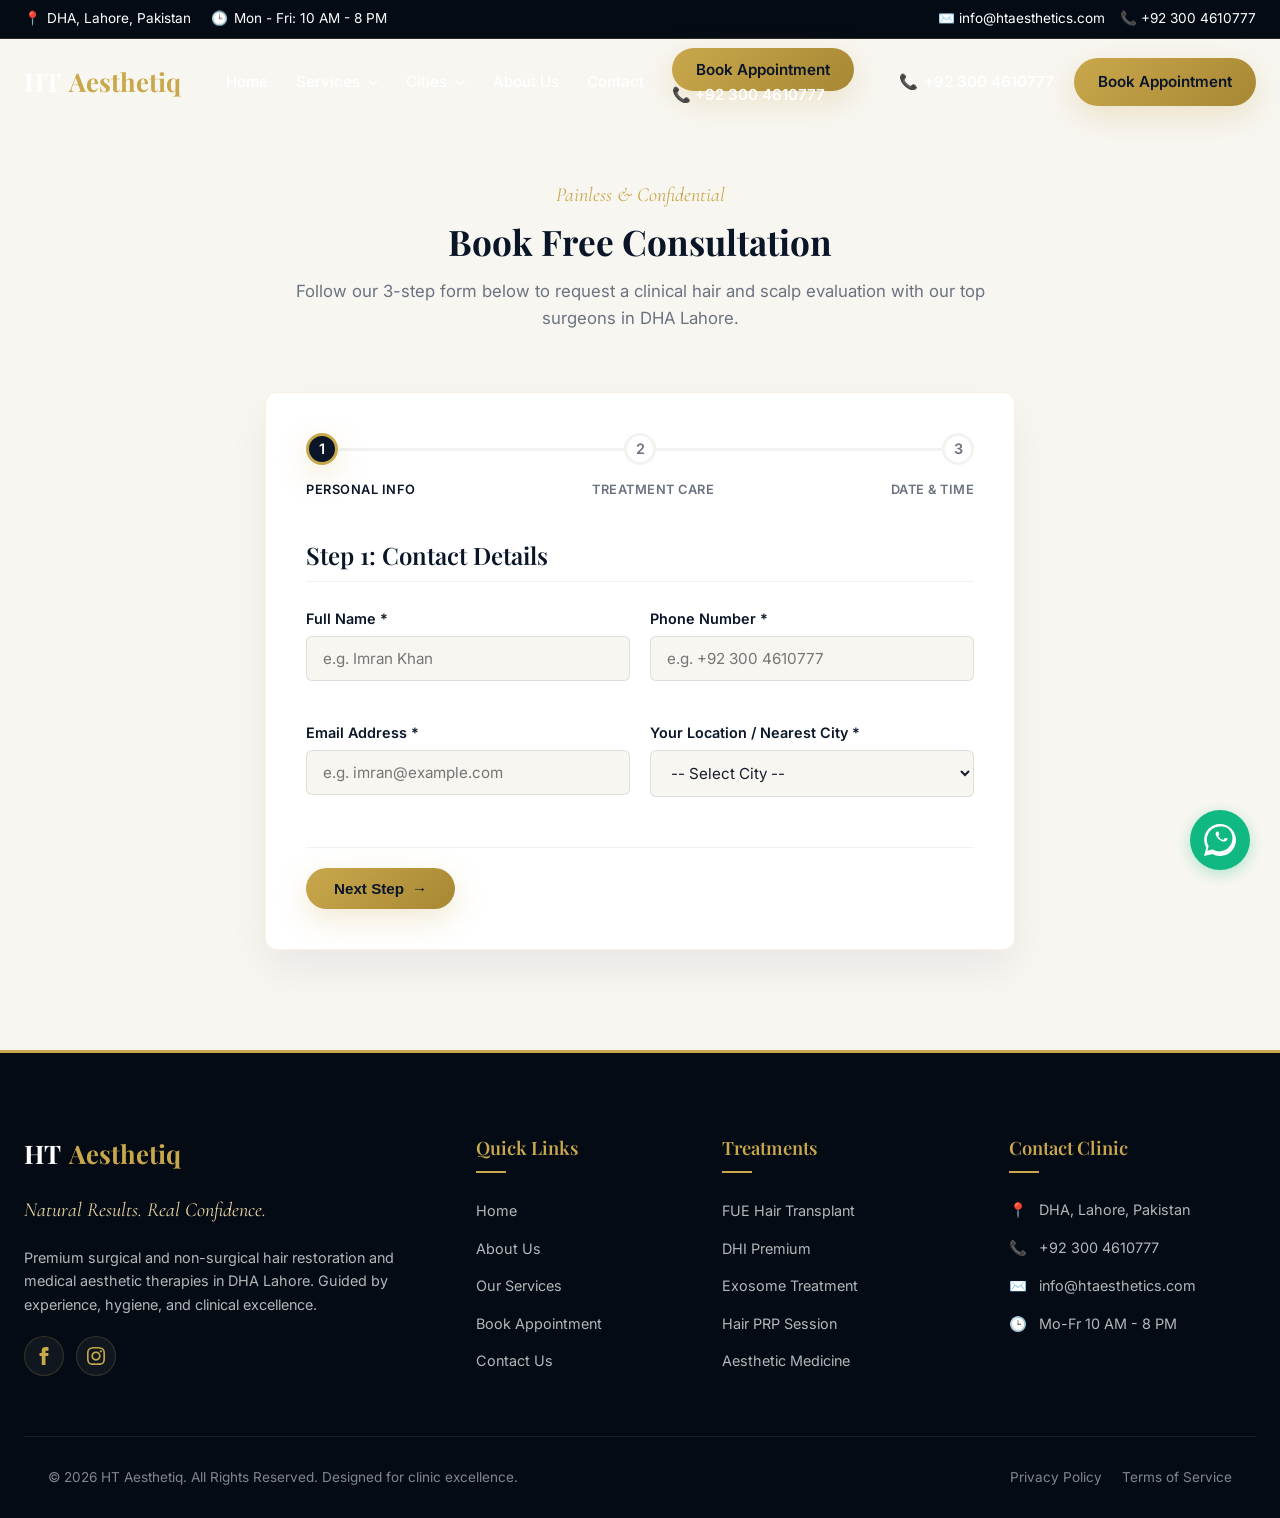
<file: htaesthetiq/book-appointment.html>
<!DOCTYPE html>
<html lang="en">
<head>
  <meta charset="UTF-8">
  <meta name="viewport" content="width=device-width, initial-scale=1.0">
  
  <title>Book a Free Consultation | HT Aesthetiq Hair Clinic Lahore</title>
  <meta name="description" content="Use our premium multi-step form to schedule your 100% free hair and scalp consultation at HT Aesthetiq DHA Lahore. Painless, safe, and confidential.">
  <meta name="keywords" content="book hair transplant Lahore, hair consultation DHA Lahore, free scalp analysis Lahore, hair clinic appointment">
  
  <!-- Canonical -->
  <link rel="canonical" href="https://htaesthetiq.com/book-appointment.html">
  
  <!-- Robots -->
  <meta name="robots" content="index, follow">
  
  <!-- Geo tags -->
  <meta name="geo.region" content="PK-PB">
  <meta name="geo.placename" content="Lahore">
  
  <!-- Open Graph -->
  <meta property="og:type" content="website">
  <meta property="og:site_name" content="HT Aesthetiq">
  <meta property="og:title" content="Book Your Hair &amp; Aesthetic Consultation | HT Aesthetiq">
  <meta property="og:description" content="Select your treatment, pick a date/time, and register for a professional hair restoration appointment in DHA Lahore.">
  <meta property="og:image" content="https://htaesthetiq.com/assets/og-image.jpg">
  <meta property="og:url" content="https://htaesthetiq.com/book-appointment.html">
  
  <!-- Twitter Card -->
  <meta name="twitter:card" content="summary_large_image">
  
  <!-- Fonts & Stylesheet -->
  <link rel="preconnect" href="https://fonts.googleapis.com">
  <link rel="preconnect" href="https://fonts.gstatic.com" crossorigin>
  <link rel="preload" as="style" href="https://fonts.googleapis.com/css2?family=Cormorant+Garamond:ital,wght@0,300;0,400;0,600;1,400&family=Inter:wght@300;400;500;600;700&family=Playfair+Display:ital,wght@0,400;0,600;0,700;1,400&display=swap" onload="this.onload=null;this.rel='stylesheet'">
  <noscript><link rel="stylesheet" href="https://fonts.googleapis.com/css2?family=Cormorant+Garamond:ital,wght@0,300;0,400;0,600;1,400&family=Inter:wght@300;400;500;600;700&family=Playfair+Display:ital,wght@0,400;0,600;0,700;1,400&display=swap"></noscript>
  <link rel="stylesheet" href="css/style.css">

  <!-- Schema: MedicalClinic JSON-LD -->
  <script type="application/ld+json">
  {
    "@context": "https://schema.org",
    "@type": "MedicalClinic",
    "name": "HT Aesthetiq",
    "telephone": "+923004610777",
    "email": "info@htaesthetics.com",
    "address": {
      "@type": "PostalAddress",
      "streetAddress": "DHA",
      "addressLocality": "Lahore",
      "addressRegion": "Punjab",
      "addressCountry": "PK"
    },
    "openingHours": "Mo-Fr 10:00-20:00",
    "url": "https://htaesthetiq.com/book-appointment.html",
    "sameAs": [
      "https://www.facebook.com/profile.php?id=61578821855652",
      "https://www.instagram.com/htaesthetiq/"
    ],
    "priceRange": "$$",
    "medicalSpecialty": "Hair Transplant, Aesthetic Medicine"
  }
  </script>
</head>
<body>

  <!-- Top bar contact details -->
  <div class="top-bar">
    <div class="container">
      <div class="top-bar-left">
        <div class="top-bar-item">
          <span class="icon">📍</span> DHA, Lahore, Pakistan
        </div>
        <div class="top-bar-item">
          <span class="icon">🕒</span> Mon - Fri: 10 AM - 8 PM
        </div>
      </div>
      <div class="top-bar-right">
        <a href="mailto:info@htaesthetics.com" class="top-bar-item">✉️ info@htaesthetics.com</a>
        <a href="tel:+923004610777" class="top-bar-item">📞 +92 300 4610777</a>
      </div>
    </div>
  </div>

  <!-- Sticky Header / Navbar -->
  <header class="header-nav">
    <div class="container">
      <a href="index.html" class="logo">
        HT <span>Aesthetiq</span>
      </a>
      
      <!-- Hamburger Menu for Mobile -->
      <button class="hamburger" aria-label="Toggle Menu" aria-expanded="false">
        <span></span>
        <span></span>
        <span></span>
      </button>

      <nav class="nav-menu">
        <div class="nav-item">
          <a href="index.html" class="nav-link">Home</a>
        </div>
        
        <!-- Services Dropdown -->
        <div class="nav-item">
          <a class="nav-link">
            Services 
            <svg viewBox="0 0 10 10"><path d="M1 3.5 L5 7.5 L9 3.5" stroke="currentColor" stroke-width="1.5" fill="none"/></svg>
          </a>
          <div class="dropdown-menu">
            <a href="services.html#fue" class="dropdown-item">FUE Hair Transplant</a>
            <a href="services.html#dhi" class="dropdown-item">DHI Hair Transplant</a>
            <a href="services.html#exosome" class="dropdown-item">Exosome Therapy</a>
            <a href="services.html#prp" class="dropdown-item">Hair PRP Treatment</a>
            <a href="services.html#acne" class="dropdown-item">Acne &amp; Scars</a>
            <a href="services.html#botox" class="dropdown-item">Botox &amp; Fillers</a>
            <a href="services.html#laser" class="dropdown-item">Laser Hair Removal</a>
          </div>
        </div>

        <!-- Cities Dropdown -->
        <div class="nav-item">
          <a class="nav-link">
            Cities 
            <svg viewBox="0 0 10 10"><path d="M1 3.5 L5 7.5 L9 3.5" stroke="currentColor" stroke-width="1.5" fill="none"/></svg>
          </a>
          <div class="dropdown-menu">
            <a href="hair-transplant-lahore.html" class="dropdown-item">Lahore (Main Clinic)</a>
            <a href="hair-transplant-karachi.html" class="dropdown-item">Karachi</a>
            <a href="hair-transplant-islamabad.html" class="dropdown-item">Islamabad</a>
            <a href="hair-transplant-rawalpindi.html" class="dropdown-item">Rawalpindi</a>
            <a href="hair-transplant-faisalabad.html" class="dropdown-item">Faisalabad</a>
          </div>
        </div>

        <div class="nav-item">
          <a href="about.html" class="nav-link">About Us</a>
        </div>
        <div class="nav-item">
          <a href="contact.html" class="nav-link">Contact</a>
        </div>

        <div class="nav-menu-footer">
          <a href="book-appointment.html" class="btn-cta">Book Appointment</a>
          <a href="tel:+923004610777" class="btn-phone">📞 +92 300 4610777</a>
        </div>
      </nav>

      <div class="header-actions">
        <a href="tel:+923004610777" class="btn-phone">
          <span>📞</span> +92 300 4610777
        </a>
        <a href="book-appointment.html" class="btn-cta">Book Appointment</a>
      </div>
    </div>
  </header>

  <!-- Multi-step Booking Form Section -->
  <section class="booking-section">
    <div class="container">
      <div class="section-header">
        <span class="section-eyebrow">Painless &amp; Confidential</span>
        <h1 class="section-title" style="font-size: 2.2rem;">Book Free Consultation</h1>
        <p class="section-desc">Follow our 3-step form below to request a clinical hair and scalp evaluation with our top surgeons in DHA Lahore.</p>
      </div>

      <div class="booking-container-inner">
        <!-- Progress Bar Indicator -->
        <div class="booking-progress-container">
          <div class="progress-steps">
            <div class="progress-line-fill"></div>
            <div class="progress-step-item active">1</div>
            <div class="progress-step-item">2</div>
            <div class="progress-step-item">3</div>
          </div>
          <div class="progress-step-labels">
            <span class="active">Personal Info</span>
            <span>Treatment Care</span>
            <span>Date &amp; Time</span>
          </div>
        </div>

        <!-- Form Element -->
        <form id="appointmentForm" action="#" method="POST" novalidate>
          
          <!-- STEP 1: Personal Info -->
          <div class="booking-form-step active">
            <h2 class="form-step-title">Step 1: Contact Details</h2>
            <div class="form-group-grid">
              <!-- Full Name -->
              <div class="form-group">
                <label for="clientName" class="form-label">Full Name *</label>
                <input type="text" id="clientName" class="form-input" placeholder="e.g. Imran Khan" required>
                <span class="error-message">Name is required.</span>
              </div>
              
              <!-- Phone -->
              <div class="form-group">
                <label for="clientPhone" class="form-label">Phone Number *</label>
                <input type="tel" id="clientPhone" class="form-input" placeholder="e.g. +92 300 4610777" required>
                <span class="error-message">Phone is required.</span>
              </div>
              
              <!-- Email -->
              <div class="form-group">
                <label for="clientEmail" class="form-label">Email Address *</label>
                <input type="email" id="clientEmail" class="form-input" placeholder="e.g. imran@example.com" required>
                <span class="error-message">Valid email is required.</span>
              </div>
              
              <!-- City -->
              <div class="form-group">
                <label for="clientCity" class="form-label">Your Location / Nearest City *</label>
                <select id="clientCity" class="form-input" required>
                  <option value="" disabled selected>-- Select City --</option>
                  <option value="Lahore">Lahore (Main Clinic)</option>
                  <option value="Karachi">Karachi (Consultation)</option>
                  <option value="Islamabad">Islamabad (Consultation)</option>
                  <option value="Rawalpindi">Rawalpindi (Consultation)</option>
                  <option value="Faisalabad">Faisalabad (Consultation)</option>
                </select>
                <span class="error-message">Please select a city.</span>
              </div>
            </div>
          </div>

          <!-- STEP 2: Service Selection -->
          <div class="booking-form-step">
            <h2 class="form-step-title">Step 2: Choose Your Service</h2>
            <div class="service-selection-error error-message" style="margin-bottom:15px; font-weight:600;">Please select a service.</div>
            <div class="service-radio-grid">
              
              <!-- Radio 1 -->
              <div class="service-radio-card">
                <input type="radio" name="selectedService" value="FUE Hair Transplant" id="sFue">
                <div class="radio-custom-icon">🧔</div>
                <div class="radio-card-text">
                  <span class="radio-card-title">FUE Hair Transplant</span>
                  <span class="radio-card-sub">Micro-grafting surgery</span>
                </div>
              </div>

              <!-- Radio 2 -->
              <div class="service-radio-card">
                <input type="radio" name="selectedService" value="DHI Hair Transplant" id="sDhi">
                <div class="radio-custom-icon">✒️</div>
                <div class="radio-card-text">
                  <span class="radio-card-title">DHI Premium</span>
                  <span class="radio-card-sub">Choi Pen direct implantation</span>
                </div>
              </div>

              <!-- Radio 3 -->
              <div class="service-radio-card">
                <input type="radio" name="selectedService" value="Exosome Therapy" id="sExo">
                <div class="radio-custom-icon">🧬</div>
                <div class="radio-card-text">
                  <span class="radio-card-title">Exosome Treatment</span>
                  <span class="radio-card-sub">Non-surgical regeneration</span>
                </div>
              </div>

              <!-- Radio 4 -->
              <div class="service-radio-card">
                <input type="radio" name="selectedService" value="Hair PRP Therapy" id="sPrp">
                <div class="radio-custom-icon">🩸</div>
                <div class="radio-card-text">
                  <span class="radio-card-title">Hair PRP Session</span>
                  <span class="radio-card-sub">Plasma micro-injections</span>
                </div>
              </div>

              <!-- Radio 5 -->
              <div class="service-radio-card">
                <input type="radio" name="selectedService" value="Acne & Scars" id="sAcne">
                <div class="radio-custom-icon">✨</div>
                <div class="radio-card-text">
                  <span class="radio-card-title">Acne &amp; Scars</span>
                  <span class="radio-card-sub">Laser resurfacing care</span>
                </div>
              </div>

              <!-- Radio 6 -->
              <div class="service-radio-card">
                <input type="radio" name="selectedService" value="Botox & Fillers" id="sBotox">
                <div class="radio-custom-icon">💉</div>
                <div class="radio-card-text">
                  <span class="radio-card-title">Botox &amp; Fillers</span>
                  <span class="radio-card-sub">Elegant anti-aging</span>
                </div>
              </div>

              <!-- Radio 7 -->
              <div class="service-radio-card">
                <input type="radio" name="selectedService" value="Laser Hair Removal" id="sLaser">
                <div class="radio-custom-icon">⚡</div>
                <div class="radio-card-text">
                  <span class="radio-card-title">Laser Hair Removal</span>
                  <span class="radio-card-sub">Permanent smooth skin</span>
                </div>
              </div>
            </div>
          </div>

          <!-- STEP 3: Preferred Date & Time -->
          <div class="booking-form-step">
            <h2 class="form-step-title">Step 3: Preferred Booking Schedule</h2>
            <div class="form-group-grid">
              <!-- Date -->
              <div class="form-group">
                <label for="bookingDate" class="form-label">Preferred Date *</label>
                <input type="date" id="bookingDate" class="form-input" required>
                <span class="error-message">Please select a valid date.</span>
              </div>
              
              <!-- Time -->
              <div class="form-group">
                <label for="bookingTime" class="form-label">Preferred Time Slot *</label>
                <select id="bookingTime" class="form-input" required>
                  <option value="" disabled selected>-- Select Time Slot --</option>
                  <option value="10:00 AM">Morning (10:00 AM - 1:00 PM)</option>
                  <option value="2:00 PM">Afternoon (2:00 PM - 5:00 PM)</option>
                  <option value="6:00 PM">Evening (6:00 PM - 8:00 PM)</option>
                </select>
                <span class="error-message">Please select a preferred time slot.</span>
              </div>

              <!-- Message -->
              <div class="form-group full-width">
                <label for="bookingMessage" class="form-label">Additional scalp concerns or questions (Optional)</label>
                <textarea id="bookingMessage" class="form-input" rows="4" placeholder="Briefly describe your hair loss patterns or skincare goals..."></textarea>
              </div>
            </div>
          </div>

          <!-- Form Buttons (Static footer of the form container) -->
          <div class="form-buttons">
            <button type="button" class="btn-back">Back</button>
            <button type="button" class="btn-next">
              <span class="btn-next-text">Next Step</span>
              <span>→</span>
            </button>
            <button type="submit" class="btn-submit-form" style="display: none;">
              <span>Confirm Appointment</span>
              <div class="spinner"></div>
            </button>
          </div>

        </form>

        <!-- Dynamic Success Message (Hidden on load) -->
        <div class="booking-success-card">
          <div class="success-icon-badge">✓</div>
          <h2 class="success-title">Consultation Requested!</h2>
          <p class="success-desc">Thank you for registering at HT Aesthetiq DHA Lahore. A dedicated care representative will call you back on your provided number within 2 hours to finalize your scheduled date and time.</p>
          <a href="index.html" class="btn-cta" style="display:inline-block;">Return to Home</a>
        </div>
      </div>
    </div>
  </section>

  <!-- Footer -->
  <footer class="footer">
    <div class="container">
      <div class="footer-grid">
        <!-- Footer About -->
        <div class="footer-about">
          <a href="index.html" class="logo">
            HT <span>Aesthetiq</span>
          </a>
          <span class="footer-tagline">Natural Results. Real Confidence.</span>
          <p class="footer-desc">Premium surgical and non-surgical hair restoration and medical aesthetic therapies in DHA Lahore. Guided by experience, hygiene, and clinical excellence.</p>
          <div class="footer-socials">
            <a href="https://www.facebook.com/profile.php?id=61578821855652" class="social-btn" aria-label="Facebook">
              <svg viewBox="0 0 24 24"><path d="M9 8h-3v4h3v12h5v-12h3.642l.358-4h-4v-1.667c0-.955.192-1.333 1.115-1.333h2.885v-5h-3.808c-3.596 0-5.192 1.583-5.192 4.615v3.385z"/></svg>
            </a>
            <a href="https://www.instagram.com/htaesthetiq/" class="social-btn" aria-label="Instagram">
              <svg viewBox="0 0 24 24"><path d="M12 2.163c3.204 0 3.584.012 4.85.07 3.252.148 4.771 1.691 4.919 4.919.058 1.265.069 1.645.069 4.849 0 3.205-.012 3.584-.069 4.849-.149 3.225-1.664 4.771-4.919 4.919-1.266.058-1.644.07-4.85.07-3.204 0-3.584-.012-4.849-.07-3.26-.149-4.771-1.699-4.919-4.92-.058-1.265-.07-1.644-.07-4.849 0-3.204.013-3.583.07-4.849.149-3.227 1.664-4.771 4.919-4.919 1.266-.057 1.645-.069 4.849-.069zm0-2c-3.259 0-3.667.014-4.947.072-4.358.2-6.78 2.618-6.98 6.98-.059 1.281-.073 1.689-.073 4.948 0 3.259.014 3.668.072 4.948.2 4.358 2.618 6.78 6.98 6.98 1.281.058 1.689.072 4.948.072 3.259 0 3.668-.014 4.948-.072 4.354-.2 6.782-2.618 6.979-6.98.059-1.28.073-1.689.073-4.948 0-3.259-.014-3.667-.072-4.947-.196-4.354-2.617-6.78-6.979-6.98-1.281-.059-1.69-.073-4.949-.073zm0 5.838c-3.403 0-6.162 2.759-6.162 6.162s2.759 6.163 6.162 6.163 6.162-2.759 6.162-6.163c0-3.403-2.759-6.162-6.162-6.162zm0 10.162c-2.209 0-4-1.79-4-4 0-2.209 1.791-4 4-4s4 1.791 4 4c0 2.21-1.791 4-4 4zm6.406-11.845c-.796 0-1.441.645-1.441 1.44s.645 1.44 1.441 1.44c.795 0 1.439-.645 1.439-1.44s-.644-1.44-1.439-1.44z"/></svg>
            </a>
          </div>
        </div>

        <!-- Links column 1 -->
        <div>
          <h4 class="footer-column-title">Quick Links</h4>
          <ul class="footer-links">
            <li><a href="index.html">Home</a></li>
            <li><a href="about.html">About Us</a></li>
            <li><a href="services.html">Our Services</a></li>
            <li><a href="book-appointment.html">Book Appointment</a></li>
            <li><a href="contact.html">Contact Us</a></li>
          </ul>
        </div>

        <!-- Links column 2 -->
        <div>
          <h4 class="footer-column-title">Treatments</h4>
          <ul class="footer-links">
            <li><a href="services.html#fue">FUE Hair Transplant</a></li>
            <li><a href="services.html#dhi">DHI Premium</a></li>
            <li><a href="services.html#exosome">Exosome Treatment</a></li>
            <li><a href="services.html#prp">Hair PRP Session</a></li>
            <li><a href="services.html#botox">Aesthetic Medicine</a></li>
          </ul>
        </div>

        <!-- Contact Info column -->
        <div>
          <h4 class="footer-column-title">Contact Clinic</h4>
          <div class="footer-contact-info">
            <div class="footer-contact-item">
              <span class="icon">📍</span> DHA, Lahore, Pakistan
            </div>
            <div class="footer-contact-item">
              <span class="icon">📞</span> +92 300 4610777
            </div>
            <div class="footer-contact-item">
              <span class="icon">✉️</span> info@htaesthetics.com
            </div>
            <div class="footer-contact-item">
              <span class="icon">🕒</span> Mo-Fr 10 AM - 8 PM
            </div>
          </div>
        </div>
      </div>

      <!-- Footer Bottom -->
      <div class="footer-bottom">
        <div class="footer-bottom-inner container">
          <span class="footer-copyright">© 2026 HT Aesthetiq. All Rights Reserved. Designed for clinic excellence.</span>
          <div class="footer-bottom-links">
            <a href="contact.html">Privacy Policy</a>
            <a href="contact.html">Terms of Service</a>
          </div>
        </div>
      </div>
    </div>
  </footer>

  <!-- Floating WhatsApp button (bottom right) -->
  <a href="https://wa.me/923004610777" class="whatsapp-float" target="_blank" rel="noopener noreferrer" aria-label="Chat on WhatsApp">
    <svg viewBox="0 0 24 24">
      <path d="M.057 24l1.687-6.163c-1.041-1.804-1.588-3.849-1.587-5.946C.06 5.348 5.397.01 12.008.01c3.202.001 6.212 1.246 8.477 3.513 2.262 2.268 3.507 5.28 3.505 8.484-.004 6.657-5.34 11.997-11.953 11.997-2.005-.001-3.973-.502-5.724-1.455L0 24zm6.59-4.846c1.6.95 3.188 1.449 4.825 1.451 5.436 0 9.86-4.413 9.864-9.843.002-2.63-1.023-5.101-2.886-6.968C16.566 1.928 14.09 1.9 12.011 1.9c-5.441 0-9.866 4.412-9.87 9.843-.001 1.702.461 3.361 1.337 4.816l-.983 3.585 3.673-.961zm11.517-7.7c-.29-.145-1.72-.848-1.986-.944-.265-.097-.459-.145-.651.145-.193.29-.747.944-.916 1.137-.168.193-.337.217-.628.072-1.393-.699-2.29-1.164-3.2-2.733-.243-.418.243-.388.694-1.289.076-.153.038-.287-.019-.418-.058-.131-.459-1.103-.628-1.514-.165-.399-.332-.344-.459-.351-.118-.006-.253-.008-.388-.008-.135 0-.356.05-.542.253-.187.203-.711.694-.711 1.693 0 1.001.728 1.968.83 2.102.102.135 1.432 2.187 3.47 3.067.484.209.862.335 1.156.429.488.155.932.133 1.282.081.39-.058 1.72-.703 1.962-1.382.242-.678.242-1.258.17-1.38-.073-.122-.266-.194-.556-.34z"/>
    </svg>
  </a>

  <!-- Main JavaScript File -->
  <script src="js/main.js"></script>
</body>
</html>
</file>
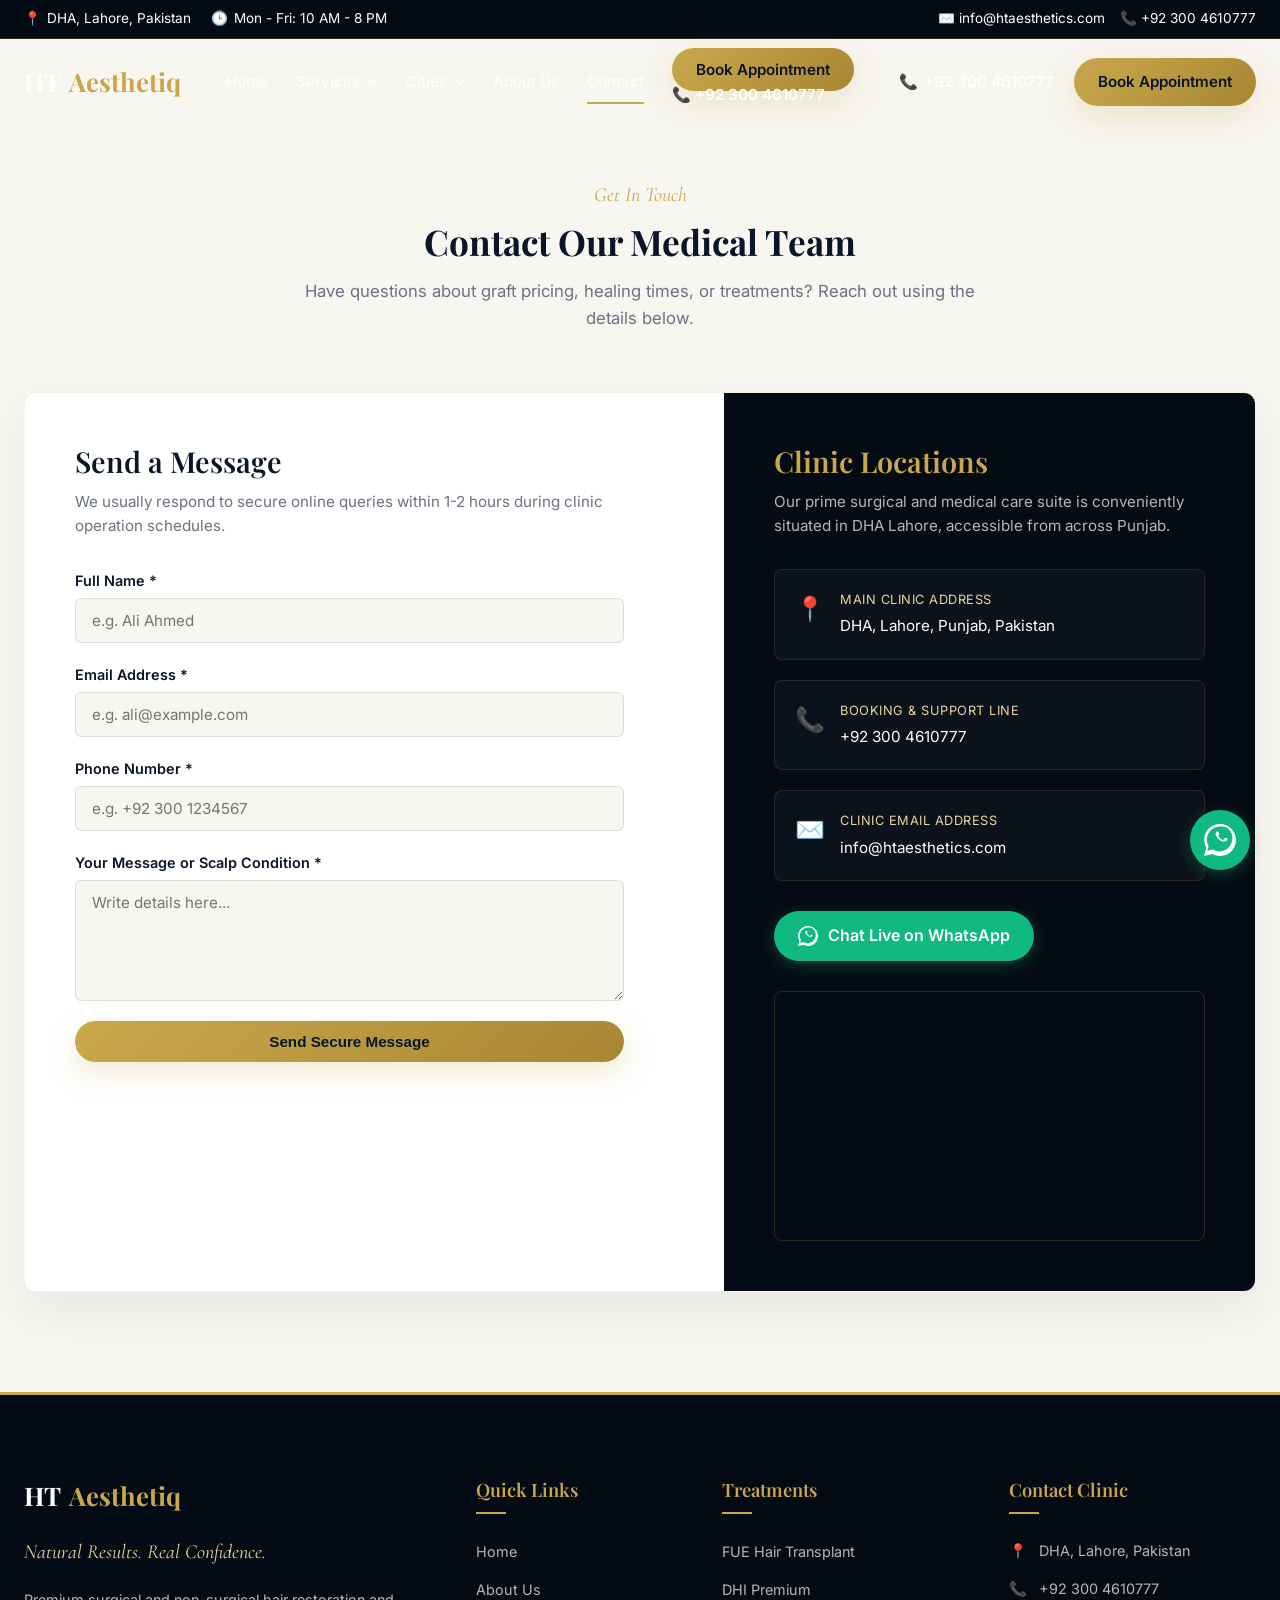
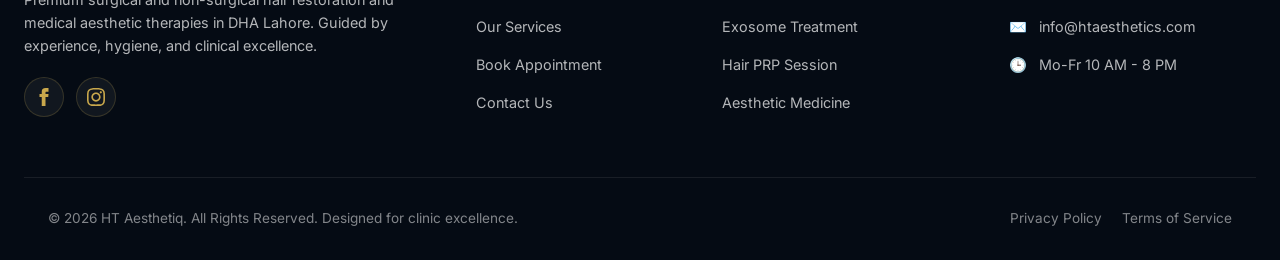
<file: htaesthetiq/contact.html>
<!DOCTYPE html>
<html lang="en">
<head>
  <meta charset="UTF-8">
  <meta name="viewport" content="width=device-width, initial-scale=1.0">
  
  <title>Contact HT Aesthetiq | Hair Transplant Clinic DHA Lahore</title>
  <meta name="description" content="Get in touch with HT Aesthetiq Hair Transplant &amp; Aesthetics in DHA Lahore. View our location map, call us at +923004610777, or send us a secure message.">
  <meta name="keywords" content="contact HT Aesthetiq, hair transplant clinic location Lahore, DHA Lahore clinic map, phone number hair clinic">
  
  <!-- Canonical -->
  <link rel="canonical" href="https://htaesthetiq.com/contact.html">
  
  <!-- Robots -->
  <meta name="robots" content="index, follow">
  
  <!-- Geo tags -->
  <meta name="geo.region" content="PK-PB">
  <meta name="geo.placename" content="Lahore">
  
  <!-- Open Graph -->
  <meta property="og:type" content="website">
  <meta property="og:site_name" content="HT Aesthetiq">
  <meta property="og:title" content="Contact Our Clinic | HT Aesthetiq Lahore">
  <meta property="og:description" content="Reach our customer care team via secure email form, direct telephone line, or live WhatsApp chat. View our clinic address in DHA Lahore.">
  <meta property="og:image" content="https://htaesthetiq.com/assets/og-image.jpg">
  <meta property="og:url" content="https://htaesthetiq.com/contact.html">
  
  <!-- Twitter Card -->
  <meta name="twitter:card" content="summary_large_image">
  
  <!-- Fonts & Stylesheet -->
  <link rel="preconnect" href="https://fonts.googleapis.com">
  <link rel="preconnect" href="https://fonts.gstatic.com" crossorigin>
  <link rel="preload" as="style" href="https://fonts.googleapis.com/css2?family=Cormorant+Garamond:ital,wght@0,300;0,400;0,600;1,400&family=Inter:wght@300;400;500;600;700&family=Playfair+Display:ital,wght@0,400;0,600;0,700;1,400&display=swap" onload="this.onload=null;this.rel='stylesheet'">
  <noscript><link rel="stylesheet" href="https://fonts.googleapis.com/css2?family=Cormorant+Garamond:ital,wght@0,300;0,400;0,600;1,400&family=Inter:wght@300;400;500;600;700&family=Playfair+Display:ital,wght@0,400;0,600;0,700;1,400&display=swap"></noscript>
  <link rel="stylesheet" href="css/style.css">

  <!-- Schema: MedicalClinic JSON-LD -->
  <script type="application/ld+json">
  {
    "@context": "https://schema.org",
    "@type": "MedicalClinic",
    "name": "HT Aesthetiq",
    "telephone": "+923004610777",
    "email": "info@htaesthetics.com",
    "address": {
      "@type": "PostalAddress",
      "streetAddress": "DHA",
      "addressLocality": "Lahore",
      "addressRegion": "Punjab",
      "addressCountry": "PK"
    },
    "openingHours": "Mo-Fr 10:00-20:00",
    "url": "https://htaesthetiq.com/contact.html",
    "sameAs": [
      "https://www.facebook.com/profile.php?id=61578821855652",
      "https://www.instagram.com/htaesthetiq/"
    ],
    "priceRange": "$$",
    "medicalSpecialty": "Hair Transplant, Aesthetic Medicine"
  }
  </script>
</head>
<body>

  <!-- Top bar contact details -->
  <div class="top-bar">
    <div class="container">
      <div class="top-bar-left">
        <div class="top-bar-item">
          <span class="icon">📍</span> DHA, Lahore, Pakistan
        </div>
        <div class="top-bar-item">
          <span class="icon">🕒</span> Mon - Fri: 10 AM - 8 PM
        </div>
      </div>
      <div class="top-bar-right">
        <a href="mailto:info@htaesthetics.com" class="top-bar-item">✉️ info@htaesthetics.com</a>
        <a href="tel:+923004610777" class="top-bar-item">📞 +92 300 4610777</a>
      </div>
    </div>
  </div>

  <!-- Sticky Header / Navbar -->
  <header class="header-nav">
    <div class="container">
      <a href="index.html" class="logo">
        HT <span>Aesthetiq</span>
      </a>
      
      <!-- Hamburger Menu for Mobile -->
      <button class="hamburger" aria-label="Toggle Menu" aria-expanded="false">
        <span></span>
        <span></span>
        <span></span>
      </button>

      <nav class="nav-menu">
        <div class="nav-item">
          <a href="index.html" class="nav-link">Home</a>
        </div>
        
        <!-- Services Dropdown -->
        <div class="nav-item">
          <a class="nav-link">
            Services 
            <svg viewBox="0 0 10 10"><path d="M1 3.5 L5 7.5 L9 3.5" stroke="currentColor" stroke-width="1.5" fill="none"/></svg>
          </a>
          <div class="dropdown-menu">
            <a href="services.html#fue" class="dropdown-item">FUE Hair Transplant</a>
            <a href="services.html#dhi" class="dropdown-item">DHI Hair Transplant</a>
            <a href="services.html#exosome" class="dropdown-item">Exosome Therapy</a>
            <a href="services.html#prp" class="dropdown-item">Hair PRP Treatment</a>
            <a href="services.html#acne" class="dropdown-item">Acne &amp; Scars</a>
            <a href="services.html#botox" class="dropdown-item">Botox &amp; Fillers</a>
            <a href="services.html#laser" class="dropdown-item">Laser Hair Removal</a>
          </div>
        </div>

        <!-- Cities Dropdown -->
        <div class="nav-item">
          <a class="nav-link">
            Cities 
            <svg viewBox="0 0 10 10"><path d="M1 3.5 L5 7.5 L9 3.5" stroke="currentColor" stroke-width="1.5" fill="none"/></svg>
          </a>
          <div class="dropdown-menu">
            <a href="hair-transplant-lahore.html" class="dropdown-item">Lahore (Main Clinic)</a>
            <a href="hair-transplant-karachi.html" class="dropdown-item">Karachi</a>
            <a href="hair-transplant-islamabad.html" class="dropdown-item">Islamabad</a>
            <a href="hair-transplant-rawalpindi.html" class="dropdown-item">Rawalpindi</a>
            <a href="hair-transplant-faisalabad.html" class="dropdown-item">Faisalabad</a>
          </div>
        </div>

        <div class="nav-item">
          <a href="about.html" class="nav-link">About Us</a>
        </div>
        <div class="nav-item active">
          <a href="contact.html" class="nav-link">Contact</a>
        </div>

        <div class="nav-menu-footer">
          <a href="book-appointment.html" class="btn-cta">Book Appointment</a>
          <a href="tel:+923004610777" class="btn-phone">📞 +92 300 4610777</a>
        </div>
      </nav>

      <div class="header-actions">
        <a href="tel:+923004610777" class="btn-phone">
          <span>📞</span> +92 300 4610777
        </a>
        <a href="book-appointment.html" class="btn-cta">Book Appointment</a>
      </div>
    </div>
  </header>

  <!-- Split Layout Contact Section -->
  <section class="contact-section">
    <div class="container">
      <div class="section-header">
        <span class="section-eyebrow">Get In Touch</span>
        <h1 class="section-title" style="font-size: 2.2rem;">Contact Our Medical Team</h1>
        <p class="section-desc">Have questions about graft pricing, healing times, or treatments? Reach out using the details below.</p>
      </div>

      <div class="contact-split-grid">
        <!-- Left: Form -->
        <div class="contact-left-form animate-on-scroll">
          <h2 class="contact-form-title">Send a Message</h2>
          <p class="contact-form-desc">We usually respond to secure online queries within 1-2 hours during clinic operation schedules.</p>
          
          <form id="contactForm" action="#" method="POST" novalidate>
            <!-- Name -->
            <div class="form-group">
              <label for="contactName" class="form-label">Full Name *</label>
              <input type="text" id="contactName" class="form-input" placeholder="e.g. Ali Ahmed" required>
              <span class="error-message">Name is required.</span>
            </div>

            <!-- Email -->
            <div class="form-group">
              <label for="contactEmail" class="form-label">Email Address *</label>
              <input type="email" id="contactEmail" class="form-input" placeholder="e.g. ali@example.com" required>
              <span class="error-message">Valid email is required.</span>
            </div>

            <!-- Phone -->
            <div class="form-group">
              <label for="contactPhone" class="form-label">Phone Number *</label>
              <input type="tel" id="contactPhone" class="form-input" placeholder="e.g. +92 300 1234567" required>
              <span class="error-message">Phone is required.</span>
            </div>

            <!-- Message -->
            <div class="form-group">
              <label for="contactMessage" class="form-label">Your Message or Scalp Condition *</label>
              <textarea id="contactMessage" class="form-input" rows="5" placeholder="Write details here..." required></textarea>
              <span class="error-message">Message details are required.</span>
            </div>

            <button type="submit" class="btn-cta" style="width: 100%; justify-content: center;">Send Secure Message</button>
          </form>
        </div>

        <!-- Right: Address Cards, WhatsApp, and Google Map -->
        <div class="contact-right-info">
          <div>
            <h2 class="contact-info-title">Clinic Locations</h2>
            <p class="contact-info-desc" style="margin-top: 10px;">Our prime surgical and medical care suite is conveniently situated in DHA Lahore, accessible from across Punjab.</p>
          </div>

          <div class="contact-cards-container">
            <!-- Address Card -->
            <div class="contact-detail-card">
              <div class="contact-card-icon">📍</div>
              <div class="contact-card-text">
                <span class="contact-card-label">Main Clinic Address</span>
                <span class="contact-card-val">DHA, Lahore, Punjab, Pakistan</span>
              </div>
            </div>

            <!-- Phone Card -->
            <div class="contact-detail-card">
              <div class="contact-card-icon">📞</div>
              <div class="contact-card-text">
                <span class="contact-card-label">Booking &amp; Support Line</span>
                <span class="contact-card-val">+92 300 4610777</span>
              </div>
            </div>

            <!-- Email Card -->
            <div class="contact-detail-card">
              <div class="contact-card-icon">✉️</div>
              <div class="contact-card-text">
                <span class="contact-card-label">Clinic Email Address</span>
                <span class="contact-card-val">info@htaesthetics.com</span>
              </div>
            </div>
          </div>

          <!-- WhatsApp Chat Direct Button -->
          <a href="https://wa.me/923004610777" class="btn-whatsapp-direct" target="_blank" rel="noopener noreferrer">
            <svg viewBox="0 0 24 24">
              <path d="M.057 24l1.687-6.163c-1.041-1.804-1.588-3.849-1.587-5.946C.06 5.348 5.397.01 12.008.01c3.202.001 6.212 1.246 8.477 3.513 2.262 2.268 3.507 5.28 3.505 8.484-.004 6.657-5.34 11.997-11.953 11.997-2.005-.001-3.973-.502-5.724-1.455L0 24zm6.59-4.846c1.6.95 3.188 1.449 4.825 1.451 5.436 0 9.86-4.413 9.864-9.843.002-2.63-1.023-5.101-2.886-6.968C16.566 1.928 14.09 1.9 12.011 1.9c-5.441 0-9.866 4.412-9.87 9.843-.001 1.702.461 3.361 1.337 4.816l-.983 3.585 3.673-.961zm11.517-7.7c-.29-.145-1.72-.848-1.986-.944-.265-.097-.459-.145-.651.145-.193.29-.747.944-.916 1.137-.168.193-.337.217-.628.072-1.393-.699-2.29-1.164-3.2-2.733-.243-.418.243-.388.694-1.289.076-.153.038-.287-.019-.418-.058-.131-.459-1.103-.628-1.514-.165-.399-.332-.344-.459-.351-.118-.006-.253-.008-.388-.008-.135 0-.356.05-.542.253-.187.203-.711.694-.711 1.693 0 1.001.728 1.968.83 2.102.102.135 1.432 2.187 3.47 3.067.484.209.862.335 1.156.429.488.155.932.133 1.282.081.39-.058 1.72-.703 1.962-1.382.242-.678.242-1.258.17-1.38-.073-.122-.266-.194-.556-.34z"/>
            </svg>
            <span>Chat Live on WhatsApp</span>
          </a>

          <!-- Google Map Embed Placeholder (Points to DHA Lahore) -->
          <div class="map-placeholder">
            <iframe src="https://www.google.com/maps/embed?pb=!1m18!1m12!1m3!1d13615.111956108153!2d74.37568541703668!3d31.447781559441113!2m3!1f0!2f0!3f0!3m2!1i1024!2i768!4f13.1!3m3!1m2!1s0x3919060b29ffbe55%3A0xe6bc2931a31d9b35!2sDHA%20Phase%203%2C%20Lahore%2C%20Punjab!5e0!3m2!1sen!2spk!4v1700000000000!5m2!1sen!2spk" allowfullscreen="" loading="lazy"></iframe>
          </div>
        </div>
      </div>
    </div>
  </section>

  <!-- Footer -->
  <footer class="footer">
    <div class="container">
      <div class="footer-grid">
        <!-- Footer About -->
        <div class="footer-about">
          <a href="index.html" class="logo">
            HT <span>Aesthetiq</span>
          </a>
          <span class="footer-tagline">Natural Results. Real Confidence.</span>
          <p class="footer-desc">Premium surgical and non-surgical hair restoration and medical aesthetic therapies in DHA Lahore. Guided by experience, hygiene, and clinical excellence.</p>
          <div class="footer-socials">
            <a href="https://www.facebook.com/profile.php?id=61578821855652" class="social-btn" aria-label="Facebook">
              <svg viewBox="0 0 24 24"><path d="M9 8h-3v4h3v12h5v-12h3.642l.358-4h-4v-1.667c0-.955.192-1.333 1.115-1.333h2.885v-5h-3.808c-3.596 0-5.192 1.583-5.192 4.615v3.385z"/></svg>
            </a>
            <a href="https://www.instagram.com/htaesthetiq/" class="social-btn" aria-label="Instagram">
              <svg viewBox="0 0 24 24"><path d="M12 2.163c3.204 0 3.584.012 4.85.07 3.252.148 4.771 1.691 4.919 4.919.058 1.265.069 1.645.069 4.849 0 3.205-.012 3.584-.069 4.849-.149 3.225-1.664 4.771-4.919 4.919-1.266.058-1.644.07-4.85.07-3.204 0-3.584-.012-4.849-.07-3.26-.149-4.771-1.699-4.919-4.92-.058-1.265-.07-1.644-.07-4.849 0-3.204.013-3.583.07-4.849.149-3.227 1.664-4.771 4.919-4.919 1.266-.057 1.645-.069 4.849-.069zm0-2c-3.259 0-3.667.014-4.947.072-4.358.2-6.78 2.618-6.98 6.98-.059 1.281-.073 1.689-.073 4.948 0 3.259.014 3.668.072 4.948.2 4.358 2.618 6.78 6.98 6.98 1.281.058 1.689.072 4.948.072 3.259 0 3.668-.014 4.948-.072 4.354-.2 6.782-2.618 6.979-6.98.059-1.28.073-1.689.073-4.948 0-3.259-.014-3.667-.072-4.947-.196-4.354-2.617-6.78-6.979-6.98-1.281-.059-1.69-.073-4.949-.073zm0 5.838c-3.403 0-6.162 2.759-6.162 6.162s2.759 6.163 6.162 6.163 6.162-2.759 6.162-6.163c0-3.403-2.759-6.162-6.162-6.162zm0 10.162c-2.209 0-4-1.79-4-4 0-2.209 1.791-4 4-4s4 1.791 4 4c0 2.21-1.791 4-4 4zm6.406-11.845c-.796 0-1.441.645-1.441 1.44s.645 1.44 1.441 1.44c.795 0 1.439-.645 1.439-1.44s-.644-1.44-1.439-1.44z"/></svg>
            </a>
          </div>
        </div>

        <!-- Links column 1 -->
        <div>
          <h4 class="footer-column-title">Quick Links</h4>
          <ul class="footer-links">
            <li><a href="index.html">Home</a></li>
            <li><a href="about.html">About Us</a></li>
            <li><a href="services.html">Our Services</a></li>
            <li><a href="book-appointment.html">Book Appointment</a></li>
            <li><a href="contact.html">Contact Us</a></li>
          </ul>
        </div>

        <!-- Links column 2 -->
        <div>
          <h4 class="footer-column-title">Treatments</h4>
          <ul class="footer-links">
            <li><a href="services.html#fue">FUE Hair Transplant</a></li>
            <li><a href="services.html#dhi">DHI Premium</a></li>
            <li><a href="services.html#exosome">Exosome Treatment</a></li>
            <li><a href="services.html#prp">Hair PRP Session</a></li>
            <li><a href="services.html#botox">Aesthetic Medicine</a></li>
          </ul>
        </div>

        <!-- Contact Info column -->
        <div>
          <h4 class="footer-column-title">Contact Clinic</h4>
          <div class="footer-contact-info">
            <div class="footer-contact-item">
              <span class="icon">📍</span> DHA, Lahore, Pakistan
            </div>
            <div class="footer-contact-item">
              <span class="icon">📞</span> +92 300 4610777
            </div>
            <div class="footer-contact-item">
              <span class="icon">✉️</span> info@htaesthetics.com
            </div>
            <div class="footer-contact-item">
              <span class="icon">🕒</span> Mo-Fr 10 AM - 8 PM
            </div>
          </div>
        </div>
      </div>

      <!-- Footer Bottom -->
      <div class="footer-bottom">
        <div class="footer-bottom-inner container">
          <span class="footer-copyright">© 2026 HT Aesthetiq. All Rights Reserved. Designed for clinic excellence.</span>
          <div class="footer-bottom-links">
            <a href="contact.html">Privacy Policy</a>
            <a href="contact.html">Terms of Service</a>
          </div>
        </div>
      </div>
    </div>
  </footer>

  <!-- Floating WhatsApp button (bottom right) -->
  <a href="https://wa.me/923004610777" class="whatsapp-float" target="_blank" rel="noopener noreferrer" aria-label="Chat on WhatsApp">
    <svg viewBox="0 0 24 24">
      <path d="M.057 24l1.687-6.163c-1.041-1.804-1.588-3.849-1.587-5.946C.06 5.348 5.397.01 12.008.01c3.202.001 6.212 1.246 8.477 3.513 2.262 2.268 3.507 5.28 3.505 8.484-.004 6.657-5.34 11.997-11.953 11.997-2.005-.001-3.973-.502-5.724-1.455L0 24zm6.59-4.846c1.6.95 3.188 1.449 4.825 1.451 5.436 0 9.86-4.413 9.864-9.843.002-2.63-1.023-5.101-2.886-6.968C16.566 1.928 14.09 1.9 12.011 1.9c-5.441 0-9.866 4.412-9.87 9.843-.001 1.702.461 3.361 1.337 4.816l-.983 3.585 3.673-.961zm11.517-7.7c-.29-.145-1.72-.848-1.986-.944-.265-.097-.459-.145-.651.145-.193.29-.747.944-.916 1.137-.168.193-.337.217-.628.072-1.393-.699-2.29-1.164-3.2-2.733-.243-.418.243-.388.694-1.289.076-.153.038-.287-.019-.418-.058-.131-.459-1.103-.628-1.514-.165-.399-.332-.344-.459-.351-.118-.006-.253-.008-.388-.008-.135 0-.356.05-.542.253-.187.203-.711.694-.711 1.693 0 1.001.728 1.968.83 2.102.102.135 1.432 2.187 3.47 3.067.484.209.862.335 1.156.429.488.155.932.133 1.282.081.39-.058 1.72-.703 1.962-1.382.242-.678.242-1.258.17-1.38-.073-.122-.266-.194-.556-.34z"/>
    </svg>
  </a>

  <!-- Main JavaScript File -->
  <script src="js/main.js"></script>
</body>
</html>
</file>
<file: htaesthetiq/css/style.css>
/* ==========================================================================
   HT Aesthetiq - Style Sheet
   ========================================================================== */

@import url('https://fonts.googleapis.com/css2?family=Cormorant+Garamond:ital,wght@0,300;0,400;0,600;1,400&family=Inter:wght@300;400;500;600;700&family=Playfair+Display:ital,wght@0,400;0,600;0,700;1,400&display=swap');

/* 1. CSS Custom Properties */
:root {
  --navy: #0A1628;
  --navy-light: #16253d;
  --navy-dark: #050b14;
  --gold: #C9A84C;
  --gold-light: #E8D5A3;
  --gold-dark: #a88734;
  --white: #FFFFFF;
  --off-white: #F8F6F1;
  --text-dark: #1A1A2E;
  --text-gray: #6B7280;
  --success: #10B981;
  
  --font-heading: 'Playfair Display', serif;
  --font-body: 'Inter', sans-serif;
  --font-accent: 'Cormorant Garamond', serif;
  
  --transition-smooth: all 0.4s cubic-bezier(0.16, 1, 0.3, 1);
  --shadow-premium: 0 20px 40px rgba(10, 22, 40, 0.06);
  --shadow-glow: 0 10px 30px rgba(201, 168, 76, 0.25);
  --border-radius: 12px;
}

/* Reset & Base Styles */
*, *::before, *::after {
  box-sizing: border-box;
  margin: 0;
  padding: 0;
}

html {
  scroll-behavior: smooth;
  font-size: 16px;
  overflow-x: hidden;
}

body {
  font-family: var(--font-body);
  color: var(--text-dark);
  background-color: var(--white);
  line-height: 1.6;
  overflow-x: hidden;
}

/* Fluid Typography */
h1 {
  font-family: var(--font-heading);
  font-size: clamp(2rem, 5vw + 1rem, 3.5rem);
  font-weight: 700;
  line-height: 1.2;
  color: var(--navy);
}

h2 {
  font-family: var(--font-heading);
  font-size: clamp(1.8rem, 4vw + 0.5rem, 2.8rem);
  font-weight: 600;
  line-height: 1.3;
  color: var(--navy);
}

h3 {
  font-family: var(--font-heading);
  font-size: clamp(1.3rem, 2.5vw + 0.3rem, 1.8rem);
  font-weight: 600;
  color: var(--navy);
}

p {
  font-size: clamp(0.95rem, 1.2vw + 0.2rem, 1.05rem);
  color: var(--text-gray);
}

a {
  text-decoration: none;
  color: inherit;
  transition: var(--transition-smooth);
}

ul {
  list-style: none;
}

img {
  width: 100%;
  height: auto;
  display: block;
}

/* Container */
.container {
  width: 100%;
  max-width: 1280px;
  margin: 0 auto;
  padding: 0 24px;
}

/* Custom Scrollbar */
::-webkit-scrollbar {
  width: 8px;
}
::-webkit-scrollbar-track {
  background: var(--off-white);
}
::-webkit-scrollbar-thumb {
  background: var(--navy-light);
  border-radius: 4px;
}
::-webkit-scrollbar-thumb:hover {
  background: var(--gold);
}

/* ==========================================================================
   2. Animations
   ========================================================================== */
@keyframes fadeInUp {
  from {
    opacity: 0;
    transform: translateY(30px);
  }
  to {
    opacity: 1;
    transform: translateY(0);
  }
}

@keyframes fadeIn {
  from {
    opacity: 0;
  }
  to {
    opacity: 1;
  }
}

@keyframes slideInLeft {
  from {
    opacity: 0;
    transform: translateX(-50px);
  }
  to {
    opacity: 1;
    transform: translateX(0);
  }
}

@keyframes pulse {
  0% {
    box-shadow: 0 0 0 0 rgba(16, 185, 129, 0.4);
  }
  70% {
    box-shadow: 0 0 0 15px rgba(16, 185, 129, 0);
  }
  100% {
    box-shadow: 0 0 0 0 rgba(16, 185, 129, 0);
  }
}

@keyframes goldPulse {
  0% {
    box-shadow: 0 0 0 0 rgba(201, 168, 76, 0.4);
  }
  70% {
    box-shadow: 0 0 0 15px rgba(201, 168, 76, 0);
  }
  100% {
    box-shadow: 0 0 0 0 rgba(201, 168, 76, 0);
  }
}

@keyframes shimmer {
  0% {
    background-position: -200% 0;
  }
  100% {
    background-position: 200% 0;
  }
}

/* 3. Scroll animations */
.animate-on-scroll {
  opacity: 0;
  transform: translateY(30px);
  transition: all 0.8s cubic-bezier(0.16, 1, 0.3, 1);
}

.animate-on-scroll.visible {
  opacity: 1;
  transform: translateY(0);
}

.slide-left-on-scroll {
  opacity: 0;
  transform: translateX(-50px);
  transition: all 0.8s cubic-bezier(0.16, 1, 0.3, 1);
}

.slide-left-on-scroll.visible {
  opacity: 1;
  transform: translateX(0);
}

/* Prefers Reduced Motion */
@media (prefers-reduced-motion: reduce) {
  * {
    animation-delay: 0s !important;
    animation-duration: 0s !important;
    animation-iteration-count: 1 !important;
    transition-duration: 0s !important;
    scroll-behavior: auto !important;
  }
  .animate-on-scroll, .slide-left-on-scroll {
    opacity: 1 !important;
    transform: none !important;
  }
}

/* ==========================================================================
   GLOBAL COMPONENTS
   ========================================================================== */

/* Top bar contact details (above navbar) */
.top-bar {
  background-color: var(--navy-dark);
  color: var(--white);
  padding: 8px 0;
  font-size: 0.85rem;
  border-bottom: 1px solid rgba(201, 168, 76, 0.2);
}

.top-bar .container {
  display: flex;
  justify-content: space-between;
  align-items: center;
}

.top-bar-left {
  display: flex;
  gap: 20px;
}

.top-bar-item {
  display: flex;
  align-items: center;
  gap: 6px;
}

.top-bar-item .icon {
  color: var(--gold);
}

.top-bar-right {
  display: flex;
  gap: 15px;
}

/* Sticky Header / Navbar */
.header-nav {
  position: fixed;
  top: 37px; /* Below top bar */
  left: 0;
  width: 100%;
  z-index: 1000;
  transition: var(--transition-smooth);
  background: transparent;
  padding: 20px 0;
}

.header-nav.scrolled {
  top: 0;
  background-color: var(--navy);
  box-shadow: 0 10px 30px rgba(0, 0, 0, 0.15);
  padding: 12px 0;
  border-bottom: 1px solid rgba(201, 168, 76, 0.15);
}

.header-nav .container {
  display: flex;
  justify-content: space-between;
  align-items: center;
}

/* Logo */
.logo {
  font-family: var(--font-heading);
  font-size: 1.6rem;
  font-weight: 700;
  color: var(--white);
  display: flex;
  align-items: center;
  gap: 8px;
}

.logo span {
  color: var(--gold);
}

/* Nav Menu */
.nav-menu {
  display: flex;
  align-items: center;
  gap: 28px;
}

.nav-item {
  position: relative;
}

.nav-link {
  color: var(--white);
  font-size: 0.95rem;
  font-weight: 500;
  padding: 10px 0;
  display: inline-block;
  cursor: pointer;
}

/* Hover slide gold underline */
.nav-link::after {
  content: '';
  position: absolute;
  bottom: 0;
  left: 0;
  width: 0;
  height: 2px;
  background-color: var(--gold);
  transition: var(--transition-smooth);
}

.nav-item:hover .nav-link::after,
.nav-item.active .nav-link::after {
  width: 100%;
}

/* Dropdowns */
.dropdown-menu {
  position: absolute;
  top: 100%;
  left: 50%;
  transform: translateX(-50%) translateY(15px);
  background-color: var(--navy);
  border-top: 3px solid var(--gold);
  box-shadow: 0 15px 30px rgba(0, 0, 0, 0.25);
  padding: 12px 0;
  min-width: 240px;
  border-radius: 0 0 6px 6px;
  opacity: 0;
  visibility: hidden;
  transition: var(--transition-smooth);
  z-index: 1010;
}

.dropdown-item {
  display: block;
  padding: 10px 24px;
  color: var(--white);
  font-size: 0.9rem;
  font-weight: 450;
  transition: var(--transition-smooth);
}

.dropdown-item:hover {
  background-color: rgba(201, 168, 76, 0.15);
  color: var(--gold-light);
  padding-left: 28px;
}

/* Show dropdowns on hover for desktop */
@media (min-width: 769px) {
  .nav-item:hover .dropdown-menu {
    opacity: 1;
    visibility: visible;
    transform: translateX(-50%) translateY(0);
  }
}

/* Chevron */
.nav-link svg {
  width: 10px;
  height: 10px;
  fill: currentColor;
  margin-left: 4px;
  transition: var(--transition-smooth);
}

.nav-item:hover .nav-link svg {
  transform: rotate(180deg);
}

/* Header Buttons & CTA */
.header-actions {
  display: flex;
  align-items: center;
  gap: 20px;
}

.btn-phone {
  color: var(--white);
  font-weight: 600;
  font-size: 0.95rem;
  display: flex;
  align-items: center;
  gap: 6px;
}

.btn-phone:hover {
  color: var(--gold);
}

.btn-cta {
  background: linear-gradient(135deg, var(--gold), var(--gold-dark));
  color: var(--navy);
  font-weight: 600;
  font-size: 0.95rem;
  padding: 12px 24px;
  border-radius: 30px;
  border: none;
  cursor: pointer;
  box-shadow: var(--shadow-glow);
  transition: var(--transition-smooth);
}

.btn-cta:hover {
  background: linear-gradient(135deg, var(--gold-dark), var(--gold));
  transform: translateY(-2px) scale(1.03);
  box-shadow: 0 15px 25px rgba(201, 168, 76, 0.35);
  color: var(--navy);
}

/* Mobile Hamburger */
.hamburger {
  display: none;
  background: none;
  border: none;
  cursor: pointer;
  padding: 10px;
  z-index: 1100;
}

.hamburger span {
  display: block;
  width: 25px;
  height: 2px;
  background-color: var(--white);
  margin: 6px 0;
  transition: var(--transition-smooth);
}

/* Mobile nav menu drawer */
@media (max-width: 768px) {
  .top-bar {
    display: none;
  }
  .header-nav {
    top: 0;
    padding: 15px 0;
    background-color: var(--navy);
  }
  .hamburger {
    display: block;
  }
  
  .nav-menu {
    position: fixed;
    top: 0;
    right: -100%;
    width: 320px;
    height: 100vh;
    background-color: var(--navy-dark);
    flex-direction: column;
    align-items: flex-start;
    padding: 100px 40px 40px 40px;
    gap: 15px;
    overflow-y: auto;
    transition: right 0.4s cubic-bezier(0.16, 1, 0.3, 1);
    box-shadow: -10px 0 30px rgba(0,0,0,0.5);
    z-index: 1050;
  }
  
  .nav-menu.open {
    right: 0;
  }
  
  .nav-item {
    width: 100%;
  }
  
  .nav-link {
    width: 100%;
    font-size: 1.1rem;
    padding: 12px 0;
    border-bottom: 1px solid rgba(255, 255, 255, 0.05);
    display: flex;
    justify-content: space-between;
    align-items: center;
  }
  
  .dropdown-menu {
    position: static;
    transform: none;
    opacity: 1;
    visibility: visible;
    display: none;
    background-color: rgba(255, 255, 255, 0.02);
    box-shadow: none;
    padding: 5px 0 15px 15px;
    width: 100%;
    min-width: 0;
    border-top: none;
    border-left: 2px solid var(--gold);
  }
  
  .dropdown-menu.active {
    display: block;
  }
  
  .header-actions {
    display: none; /* Put booking directly in the hamburger for mobile */
  }
  
  .nav-menu-footer {
    display: flex;
    flex-direction: column;
    gap: 12px;
    width: 100%;
    margin-top: 20px;
  }
  .nav-menu-footer .btn-cta {
    width: 100%;
    text-align: center;
  }
  .nav-menu-footer .btn-phone {
    width: 100%;
    text-align: center;
    padding: 10px;
    background: rgba(255,255,255,0.05);
    border-radius: 6px;
    display: block;
  }
  
  /* Hamburger Open State */
  .hamburger.active span:nth-child(1) {
    transform: rotate(45deg) translate(6px, 6px);
  }
  .hamburger.active span:nth-child(2) {
    opacity: 0;
  }
  .hamburger.active span:nth-child(3) {
    transform: rotate(-45deg) translate(5px, -6px);
  }
}

/* ==========================================================================
   PAGE 1: index.html — HOME PAGE SECTIONS
   ========================================================================== */

/* Hero Section */
.hero-section {
  position: relative;
  min-height: 100vh;
  display: flex;
  align-items: center;
  background: radial-gradient(circle at 70% 30%, var(--navy-light) 0%, var(--navy-dark) 80%);
  color: var(--white);
  padding-top: 150px;
  padding-bottom: 120px;
  overflow: hidden;
}

/* Background image placeholder styling */
.hero-bg-img {
  position: absolute;
  top: 0;
  left: 0;
  width: 100%;
  height: 100%;
  object-fit: cover;
  opacity: 0.15;
  mix-blend-mode: overlay;
  pointer-events: none;
}

.hero-content {
  max-width: 750px;
  position: relative;
  z-index: 10;
}

.hero-eyebrow {
  font-family: var(--font-accent);
  color: var(--gold);
  font-size: clamp(1.2rem, 2vw + 0.5rem, 1.8rem);
  font-style: italic;
  margin-bottom: 15px;
  opacity: 0;
  animation: fadeIn 0.8s forwards;
}

.hero-title {
  color: var(--white);
  margin-bottom: 25px;
  opacity: 0;
  transform: translateY(30px);
  animation: fadeInUp 0.8s 0.2s forwards;
}

.hero-subtext {
  font-size: clamp(1rem, 1.5vw + 0.2rem, 1.2rem);
  color: rgba(255, 255, 255, 0.85);
  margin-bottom: 35px;
  opacity: 0;
  animation: fadeIn 0.8s 0.4s forwards;
}

.hero-actions {
  display: flex;
  gap: 20px;
  flex-wrap: wrap;
  opacity: 0;
  transform: translateY(20px);
  animation: fadeInUp 0.8s 0.6s forwards;
}

.btn-secondary {
  border: 2px solid var(--gold);
  color: var(--gold);
  background: transparent;
  font-weight: 600;
  font-size: 0.95rem;
  padding: 12px 28px;
  border-radius: 30px;
  cursor: pointer;
  transition: var(--transition-smooth);
}

.btn-secondary:hover {
  background-color: var(--gold);
  color: var(--navy);
  box-shadow: var(--shadow-glow);
  transform: translateY(-2px) scale(1.03);
}

/* Floating Stats Bar */
.stats-bar {
  position: absolute;
  bottom: 0;
  left: 0;
  width: 100%;
  background-color: rgba(10, 22, 40, 0.9);
  border-top: 1px solid rgba(201, 168, 76, 0.3);
  padding: 24px 0;
  z-index: 20;
  opacity: 0;
  transform: translateY(30px);
  animation: fadeInUp 0.8s 0.8s forwards;
}

.stats-grid {
  display: grid;
  grid-template-columns: repeat(4, 1fr);
  gap: 20px;
  text-align: center;
}

.stat-item {
  border-right: 1px solid rgba(201, 168, 76, 0.2);
}

.stat-item:last-child {
  border-right: none;
}

.stat-number {
  font-family: var(--font-heading);
  font-size: clamp(1.8rem, 3vw + 0.2rem, 2.8rem);
  color: var(--gold);
  font-weight: 700;
  display: block;
}

.stat-label {
  font-size: 0.85rem;
  color: var(--white);
  text-transform: uppercase;
  letter-spacing: 1px;
}

@media (max-width: 768px) {
  .hero-section {
    min-height: auto;
    padding-top: 120px;
    padding-bottom: 240px;
  }
  .hero-actions {
    flex-direction: column;
    width: 100%;
  }
  .hero-actions .btn {
    width: 100%;
    text-align: center;
  }
  .stats-bar {
    position: absolute;
    bottom: 0;
  }
  .stats-grid {
    grid-template-columns: repeat(2, 1fr);
    gap: 15px;
  }
  .stat-item:nth-child(2) {
    border-right: none;
  }
}

/* ==========================================================================
   Section Title Styles
   ========================================================================== */
.section-header {
  text-align: center;
  margin-bottom: 60px;
  max-width: 700px;
  margin-left: auto;
  margin-right: auto;
}

.section-eyebrow {
  font-family: var(--font-accent);
  color: var(--gold);
  font-size: 1.25rem;
  font-style: italic;
  display: block;
  margin-bottom: 10px;
}

.section-title {
  margin-bottom: 15px;
}

.section-desc {
  color: var(--text-gray);
  font-size: 1.05rem;
}

.text-white-all .section-title {
  color: var(--white);
}
.text-white-all .section-desc {
  color: rgba(255, 255, 255, 0.75);
}

/* Sections padding */
.section-padding {
  padding: 100px 0;
}

.bg-off-white {
  background-color: var(--off-white);
}

.bg-navy {
  background-color: var(--navy);
  color: var(--white);
}

/* ==========================================================================
   Section 2: Before & After Results
   ========================================================================== */
.results-carousel {
  display: flex;
  gap: 30px;
  overflow-x: auto;
  padding: 20px 0 40px 0;
  scroll-snap-type: x mandatory;
  -webkit-overflow-scrolling: touch;
}

.results-carousel::-webkit-scrollbar {
  height: 6px;
}
.results-carousel::-webkit-scrollbar-thumb {
  background: var(--gold);
  border-radius: 4px;
}

.result-card-container {
  flex: 0 0 450px;
  scroll-snap-align: start;
  background-color: var(--white);
  border-radius: var(--border-radius);
  box-shadow: var(--shadow-premium);
  overflow: hidden;
  border: 1px solid rgba(201, 168, 76, 0.1);
}

@media (max-width: 480px) {
  .result-card-container {
    flex: 0 0 100%;
  }
}

/* Image Comparison Slider (Pure CSS + JS) */
.comparison-slider {
  position: relative;
  width: 100%;
  height: 300px;
  overflow: hidden;
  user-select: none;
}

.comparison-image {
  position: absolute;
  top: 0;
  left: 0;
  width: 100%;
  height: 100%;
}

.comparison-image img {
  width: 100%;
  height: 100%;
  object-fit: cover;
}

.comparison-image.before {
  z-index: 1;
}

.comparison-image.after {
  z-index: 2;
  width: 50%; /* JS alters this */
  overflow: hidden;
}

.comparison-image.after img {
  position: absolute;
  top: 0;
  left: 0;
  height: 100%;
  object-fit: cover;
  /* Prevent horizontal squishing/scaling of image when container width narrows */
  max-width: none;
}

/* Ensure the child image width of the slider remains constant to match the slider container width */
.comparison-slider .comparison-image.after img {
  width: 100%; /* Will be overriden or reference the slider's container directly */
}

/* We want the absolute image inside .after to match the exact dimensions of the .comparison-slider */
.comparison-slider .comparison-image img {
  width: 100%;
  min-width: 100%;
  height: 100%;
}

.comparison-slider .comparison-image.after img {
  width: auto;
  /* Fixed width matching parent slider to prevent scaling */
  width: 100%;
  min-width: 100%;
}

/* Badges */
.slider-badge {
  position: absolute;
  bottom: 15px;
  background-color: rgba(10, 22, 40, 0.85);
  color: var(--white);
  padding: 4px 12px;
  font-size: 0.8rem;
  font-weight: 600;
  border-radius: 4px;
  z-index: 10;
  text-transform: uppercase;
  letter-spacing: 0.5px;
  border: 1px solid rgba(201, 168, 76, 0.3);
}

.slider-badge.before-badge {
  left: 15px;
}

.slider-badge.after-badge {
  right: 15px;
}

/* Handle */
.slider-handle {
  position: absolute;
  top: 0;
  left: 50%; /* JS alters this */
  width: 4px;
  height: 100%;
  background-color: var(--gold);
  z-index: 5;
  cursor: ew-resize;
  transform: translateX(-50%);
  box-shadow: 0 0 10px rgba(0, 0, 0, 0.3);
}

.slider-handle-button {
  position: absolute;
  top: 50%;
  left: 50%;
  transform: translate(-50%, -50%);
  width: 40px;
  height: 40px;
  background-color: var(--navy);
  border: 2px solid var(--gold);
  border-radius: 50%;
  display: flex;
  align-items: center;
  justify-content: center;
  color: var(--gold);
  cursor: ew-resize;
  box-shadow: 0 4px 10px rgba(0,0,0,0.3);
}

.slider-handle-button svg {
  width: 16px;
  height: 16px;
  fill: currentColor;
}

.result-card-info {
  padding: 24px;
}

.result-card-title {
  font-family: var(--font-heading);
  font-size: 1.25rem;
  font-weight: 600;
  color: var(--navy);
  margin-bottom: 8px;
}

.result-card-meta {
  display: flex;
  justify-content: space-between;
  font-size: 0.85rem;
  color: var(--text-gray);
  border-top: 1px solid rgba(0,0,0,0.05);
  padding-top: 12px;
  margin-top: 12px;
}

.result-card-meta span strong {
  color: var(--navy);
}

/* Scroll Indicators */
.scroll-hint {
  text-align: center;
  margin-top: 20px;
  font-size: 0.9rem;
  color: var(--text-gray);
  display: flex;
  align-items: center;
  justify-content: center;
  gap: 8px;
}

/* ==========================================================================
   Section 3: Why Choose HT Aesthetiq
   ========================================================================== */
.why-choose-grid {
  display: grid;
  grid-template-columns: repeat(4, 1fr);
  gap: 24px;
}

.why-card {
  background-color: var(--white);
  padding: 30px;
  border-radius: var(--border-radius);
  border: 1px solid rgba(0, 0, 0, 0.05);
  box-shadow: var(--shadow-premium);
  transition: var(--transition-smooth);
  position: relative;
  overflow: hidden;
}

.why-card::before {
  content: '';
  position: absolute;
  top: 0;
  left: 0;
  width: 100%;
  height: 4px;
  background-color: transparent;
  transition: var(--transition-smooth);
}

.why-card:hover {
  transform: translateY(-8px);
  border-color: rgba(201, 168, 76, 0.3);
  box-shadow: var(--shadow-glow);
}

.why-card:hover::before {
  background-color: var(--gold);
}

.why-icon {
  width: 50px;
  height: 50px;
  background-color: rgba(201, 168, 76, 0.1);
  color: var(--gold);
  border-radius: 50%;
  display: flex;
  align-items: center;
  justify-content: center;
  font-size: 1.5rem;
  margin-bottom: 20px;
}

.why-card-title {
  font-family: var(--font-heading);
  font-size: 1.15rem;
  color: var(--navy);
  margin-bottom: 10px;
}

.why-card-desc {
  font-size: 0.9rem;
  color: var(--text-gray);
}

@media (max-width: 1024px) {
  .why-choose-grid {
    grid-template-columns: repeat(2, 1fr);
  }
}

@media (max-width: 768px) {
  .why-choose-grid {
    grid-template-columns: 1fr;
  }
}

/* ==========================================================================
   Section 4: Our Services
   ========================================================================== */
.services-grid {
  display: grid;
  grid-template-columns: repeat(3, 1fr);
  gap: 30px;
}

.service-card {
  background-color: var(--white);
  border-radius: var(--border-radius);
  border: 1px solid rgba(0, 0, 0, 0.05);
  box-shadow: var(--shadow-premium);
  overflow: hidden;
  transition: var(--transition-smooth);
}

.service-card-img {
  height: 220px;
  overflow: hidden;
  position: relative;
}

.service-card-img img {
  width: 100%;
  height: 100%;
  object-fit: cover;
  transition: var(--transition-smooth);
}

.service-card-img .overlay {
  position: absolute;
  top: 0;
  left: 0;
  width: 100%;
  height: 100%;
  background: linear-gradient(to top, rgba(10, 22, 40, 0.7), transparent);
}

.service-card-icon {
  position: absolute;
  bottom: -25px;
  left: 30px;
  width: 60px;
  height: 60px;
  background: linear-gradient(135deg, var(--gold), var(--gold-dark));
  color: var(--navy);
  border-radius: 50%;
  display: flex;
  align-items: center;
  justify-content: center;
  font-size: 1.6rem;
  box-shadow: 0 4px 15px rgba(201, 168, 76, 0.3);
  z-index: 5;
}

.service-card-content {
  padding: 40px 30px 30px 30px;
}

.service-title {
  font-family: var(--font-heading);
  font-size: 1.3rem;
  color: var(--navy);
  margin-bottom: 15px;
}

.service-desc {
  font-size: 0.95rem;
  color: var(--text-gray);
  margin-bottom: 20px;
  line-height: 1.5;
}

.service-link {
  font-size: 0.9rem;
  font-weight: 600;
  color: var(--gold-dark);
  display: inline-flex;
  align-items: center;
  gap: 6px;
}

.service-link svg {
  width: 14px;
  height: 14px;
  fill: currentColor;
  transition: var(--transition-smooth);
}

.service-link:hover {
  color: var(--navy);
}

.service-link:hover svg {
  transform: translateX(4px);
}

.service-card:hover {
  transform: translateY(-8px);
  border-color: rgba(201, 168, 76, 0.35);
  box-shadow: var(--shadow-glow);
}

.service-card:hover .service-card-img img {
  transform: scale(1.08);
}

@media (max-width: 1024px) {
  .services-grid {
    grid-template-columns: repeat(2, 1fr);
  }
}

@media (max-width: 768px) {
  .services-grid {
    grid-template-columns: 1fr;
  }
}

/* ==========================================================================
   Section 5: Cities We Serve
   ========================================================================== */
.cities-grid {
  display: grid;
  grid-template-columns: repeat(5, 1fr);
  gap: 20px;
}

.city-card {
  position: relative;
  height: 320px;
  border-radius: var(--border-radius);
  overflow: hidden;
  display: flex;
  align-items: flex-end;
  padding: 24px;
  z-index: 1;
}

.city-card::before {
  content: '';
  position: absolute;
  top: 0;
  left: 0;
  width: 100%;
  height: 100%;
  background: linear-gradient(135deg, var(--navy), rgba(201, 168, 76, 0.6));
  opacity: 0.85;
  transition: var(--transition-smooth);
  z-index: 2;
}

.city-card-bg {
  position: absolute;
  top: 0;
  left: 0;
  width: 100%;
  height: 100%;
  object-fit: cover;
  transition: var(--transition-smooth);
  z-index: 1;
}

.city-card-content {
  position: relative;
  z-index: 3;
  width: 100%;
}

.city-pin {
  display: inline-flex;
  align-items: center;
  justify-content: center;
  width: 40px;
  height: 40px;
  background-color: var(--gold);
  color: var(--navy);
  border-radius: 50%;
  margin-bottom: 15px;
  font-size: 1.2rem;
  box-shadow: 0 4px 10px rgba(0,0,0,0.2);
  transition: var(--transition-smooth);
}

.city-name {
  font-family: var(--font-heading);
  font-size: 1.4rem;
  color: var(--white);
  font-weight: 600;
  margin-bottom: 5px;
}

.city-note {
  font-size: 0.8rem;
  color: var(--gold-light);
  display: block;
}

/* Hover: gold border + overlay fade in */
.city-card:hover {
  border: 2px solid var(--gold);
}

.city-card:hover::before {
  opacity: 0.9;
  background: linear-gradient(135deg, var(--navy-dark), var(--navy));
}

.city-card:hover .city-card-bg {
  transform: scale(1.1);
}

.city-card:hover .city-pin {
  background-color: var(--white);
  color: var(--navy);
  transform: translateY(-5px);
}

@media (max-width: 1024px) {
  .cities-grid {
    grid-template-columns: repeat(3, 1fr);
  }
}

@media (max-width: 768px) {
  .cities-grid {
    grid-template-columns: repeat(2, 1fr);
  }
}

@media (max-width: 480px) {
  .cities-grid {
    grid-template-columns: 1fr;
  }
}

/* ==========================================================================
   Section 6: How It Works (3 Steps)
   ========================================================================== */
.steps-container {
  position: relative;
  display: flex;
  justify-content: space-between;
  max-width: 1000px;
  margin: 0 auto;
}

/* Connecting Line */
.steps-connecting-line {
  position: absolute;
  top: 45px;
  left: 10%;
  width: 80%;
  height: 2px;
  background-color: rgba(201, 168, 76, 0.2);
  z-index: 1;
}

.steps-connecting-line::after {
  content: '';
  position: absolute;
  top: 0;
  left: 0;
  width: 0%;
  height: 100%;
  background-color: var(--gold);
  transition: width 2s ease;
}

.steps-container.animated .steps-connecting-line::after {
  width: 100%;
}

.step-card {
  position: relative;
  width: 28%;
  text-align: center;
  z-index: 2;
}

.step-number {
  position: absolute;
  top: -15px;
  right: 15px;
  font-family: var(--font-heading);
  font-size: 3rem;
  font-weight: 700;
  color: rgba(201, 168, 76, 0.15);
}

.step-icon-outer {
  width: 90px;
  height: 90px;
  background-color: var(--white);
  border: 2px dashed rgba(201, 168, 76, 0.4);
  border-radius: 50%;
  display: flex;
  align-items: center;
  justify-content: center;
  margin: 0 auto 20px auto;
  transition: var(--transition-smooth);
}

.step-icon {
  width: 70px;
  height: 70px;
  background: linear-gradient(135deg, var(--navy-light), var(--navy-dark));
  color: var(--gold);
  border-radius: 50%;
  display: flex;
  align-items: center;
  justify-content: center;
  font-size: 1.8rem;
  box-shadow: var(--shadow-premium);
  transition: var(--transition-smooth);
}

.step-title {
  font-family: var(--font-heading);
  font-size: 1.25rem;
  color: var(--navy);
  margin-bottom: 10px;
}

.step-desc {
  font-size: 0.9rem;
  color: var(--text-gray);
  line-height: 1.5;
}

.step-card:hover .step-icon-outer {
  border-color: var(--gold);
  transform: rotate(15deg);
}

.step-card:hover .step-icon {
  background: linear-gradient(135deg, var(--gold), var(--gold-dark));
  color: var(--navy);
}

@media (max-width: 768px) {
  .steps-container {
    flex-direction: column;
    gap: 40px;
  }
  .steps-connecting-line {
    display: none;
  }
  .step-card {
    width: 100%;
  }
}

/* ==========================================================================
   Section 7: Testimonials Slider
   ========================================================================== */
.testimonials-section {
  position: relative;
  overflow: hidden;
}

.testimonials-carousel-wrapper {
  max-width: 800px;
  margin: 0 auto;
  position: relative;
}

.testimonial-container {
  overflow: hidden;
}

.testimonial-track {
  display: flex;
  transition: transform 0.6s cubic-bezier(0.16, 1, 0.3, 1);
}

.testimonial-slide {
  flex: 0 0 100%;
  text-align: center;
  padding: 20px;
}

.star-rating {
  color: var(--gold);
  font-size: 1.3rem;
  margin-bottom: 15px;
}

.testimonial-quote {
  font-family: var(--font-accent);
  font-size: clamp(1.2rem, 2.5vw + 0.2rem, 1.6rem);
  color: var(--navy);
  font-style: italic;
  line-height: 1.5;
  margin-bottom: 25px;
}

.testimonial-author {
  font-weight: 600;
  font-size: 1rem;
  color: var(--navy);
  margin-bottom: 4px;
}

.testimonial-city {
  font-size: 0.85rem;
  color: var(--gold-dark);
  text-transform: uppercase;
  letter-spacing: 1px;
}

/* Manual dots navigation */
.carousel-dots {
  display: flex;
  justify-content: center;
  gap: 10px;
  margin-top: 30px;
}

.dot {
  width: 12px;
  height: 12px;
  background-color: rgba(201, 168, 76, 0.3);
  border-radius: 50%;
  cursor: pointer;
  transition: var(--transition-smooth);
}

.dot.active {
  background-color: var(--gold);
  width: 30px;
  border-radius: 6px;
}

/* ==========================================================================
   Section 8: FAQ Accordion
   ========================================================================== */
.faq-container {
  max-width: 850px;
  margin: 0 auto;
  display: flex;
  flex-direction: column;
  gap: 15px;
}

.faq-item {
  background-color: var(--white);
  border-radius: 8px;
  border: 1px solid rgba(0, 0, 0, 0.05);
  box-shadow: 0 4px 15px rgba(0, 0, 0, 0.02);
  overflow: hidden;
  transition: var(--transition-smooth);
}

.faq-header {
  padding: 20px 24px;
  display: flex;
  justify-content: space-between;
  align-items: center;
  cursor: pointer;
  background-color: var(--white);
}

.faq-question {
  font-family: var(--font-heading);
  font-size: 1.1rem;
  color: var(--navy);
  font-weight: 600;
}

.faq-icon-indicator {
  width: 30px;
  height: 30px;
  border-radius: 50%;
  background-color: var(--off-white);
  color: var(--navy);
  display: flex;
  align-items: center;
  justify-content: center;
  font-weight: bold;
  font-size: 1.2rem;
  transition: var(--transition-smooth);
}

.faq-item.active {
  border-color: rgba(201, 168, 76, 0.3);
  box-shadow: var(--shadow-glow);
}

.faq-item.active .faq-header {
  border-bottom: 1px solid rgba(0,0,0,0.03);
}

.faq-item.active .faq-icon-indicator {
  transform: rotate(45deg);
  background-color: var(--gold);
  color: var(--navy);
}

.faq-body {
  max-height: 0;
  overflow: hidden;
  transition: max-height 0.4s cubic-bezier(0.16, 1, 0.3, 1);
}

.faq-content {
  padding: 24px;
  font-size: 0.95rem;
  color: var(--text-gray);
  line-height: 1.6;
}

/* ==========================================================================
   Section 9: Book Appointment Banner CTA
   ========================================================================== */
.cta-banner {
  background: linear-gradient(135deg, var(--gold), var(--gold-dark));
  color: var(--navy);
  padding: 80px 0;
  text-align: center;
  position: relative;
  overflow: hidden;
  z-index: 1;
}

.cta-banner::before {
  content: '';
  position: absolute;
  top: -50%;
  left: -50%;
  width: 200%;
  height: 200%;
  background: radial-gradient(circle, rgba(255, 255, 255, 0.1) 0%, transparent 80%);
  pointer-events: none;
  z-index: -1;
}

.cta-banner-content {
  max-width: 700px;
  margin: 0 auto;
}

.cta-banner-eyebrow {
  font-family: var(--font-accent);
  font-size: 1.5rem;
  font-style: italic;
  font-weight: 600;
  margin-bottom: 10px;
  display: block;
}

.cta-banner-title {
  font-family: var(--font-heading);
  font-size: clamp(1.8rem, 4vw + 0.5rem, 2.8rem);
  font-weight: 700;
  margin-bottom: 15px;
  color: var(--navy);
}

.cta-banner-desc {
  font-size: 1.1rem;
  color: rgba(10, 22, 40, 0.8);
  margin-bottom: 30px;
}

.cta-banner .btn-navy {
  background-color: var(--navy);
  color: var(--white);
  font-weight: 600;
  font-size: 1rem;
  padding: 15px 35px;
  border-radius: 30px;
  border: none;
  cursor: pointer;
  box-shadow: 0 10px 20px rgba(10, 22, 40, 0.3);
  transition: var(--transition-smooth);
}

.cta-banner .btn-navy:hover {
  background-color: var(--navy-light);
  transform: translateY(-3px) scale(1.03);
  box-shadow: 0 15px 30px rgba(10, 22, 40, 0.4);
}

/* ==========================================================================
   Footer
   ========================================================================== */
.footer {
  background-color: var(--navy-dark);
  color: var(--white);
  padding: 80px 0 30px 0;
  border-top: 3px solid var(--gold);
}

.footer-grid {
  display: grid;
  grid-template-columns: 2fr 1fr 1.2fr 1.2fr;
  gap: 40px;
  margin-bottom: 60px;
}

.footer-about {
  display: flex;
  flex-direction: column;
  gap: 20px;
}

.footer-tagline {
  font-family: var(--font-accent);
  color: var(--gold-light);
  font-style: italic;
  font-size: 1.25rem;
}

.footer-desc {
  font-size: 0.9rem;
  color: rgba(255, 255, 255, 0.7);
  line-height: 1.6;
}

.footer-socials {
  display: flex;
  gap: 12px;
}

.social-btn {
  width: 40px;
  height: 40px;
  background-color: rgba(255, 255, 255, 0.05);
  color: var(--gold);
  border-radius: 50%;
  display: flex;
  align-items: center;
  justify-content: center;
  transition: var(--transition-smooth);
  border: 1px solid rgba(201, 168, 76, 0.2);
}

.social-btn:hover {
  background-color: var(--gold);
  color: var(--navy);
  transform: translateY(-3px);
}

.social-btn svg {
  width: 18px;
  height: 18px;
  fill: currentColor;
}

.footer-column-title {
  font-family: var(--font-heading);
  font-size: 1.15rem;
  font-weight: 600;
  color: var(--gold);
  margin-bottom: 25px;
  position: relative;
  padding-bottom: 10px;
}

.footer-column-title::after {
  content: '';
  position: absolute;
  bottom: 0;
  left: 0;
  width: 30px;
  height: 2px;
  background-color: var(--gold);
}

.footer-links {
  display: flex;
  flex-direction: column;
  gap: 12px;
}

.footer-links li a {
  color: rgba(255, 255, 255, 0.7);
  font-size: 0.9rem;
  display: inline-block;
  transition: var(--transition-smooth);
}

.footer-links li a:hover {
  color: var(--gold);
  padding-left: 5px;
}

.footer-contact-info {
  display: flex;
  flex-direction: column;
  gap: 15px;
}

.footer-contact-item {
  display: flex;
  gap: 12px;
  font-size: 0.9rem;
  color: rgba(255, 255, 255, 0.7);
}

.footer-contact-item .icon {
  color: var(--gold);
}

/* Footer Bottom */
.footer-bottom {
  border-top: 1px solid rgba(255, 255, 255, 0.08);
  padding-top: 30px;
}

.footer-bottom .container {
  display: flex;
  justify-content: space-between;
  align-items: center;
  flex-wrap: wrap;
  gap: 20px;
}

.footer-copyright {
  font-size: 0.85rem;
  color: rgba(255, 255, 255, 0.5);
}

.footer-bottom-links {
  display: flex;
  gap: 20px;
}

.footer-bottom-links a {
  font-size: 0.85rem;
  color: rgba(255, 255, 255, 0.5);
}

.footer-bottom-links a:hover {
  color: var(--gold);
}

@media (max-width: 1024px) {
  .footer-grid {
    grid-template-columns: repeat(2, 1fr);
  }
}

@media (max-width: 600px) {
  .footer-grid {
    grid-template-columns: 1fr;
  }
  .footer-bottom .container {
    flex-direction: column;
    text-align: center;
  }
}

/* Floating WhatsApp Button */
.whatsapp-float {
  position: fixed;
  bottom: 30px;
  right: 30px;
  width: 60px;
  height: 60px;
  background-color: var(--success);
  color: var(--white);
  border-radius: 50%;
  display: flex;
  align-items: center;
  justify-content: center;
  box-shadow: 0 4px 15px rgba(16, 185, 129, 0.3);
  z-index: 999;
  cursor: pointer;
  animation: pulse 3s infinite;
  transition: var(--transition-smooth);
}

.whatsapp-float:hover {
  transform: scale(1.1) rotate(10deg);
  box-shadow: 0 6px 20px rgba(16, 185, 129, 0.5);
}

.whatsapp-float svg {
  width: 32px;
  height: 32px;
  fill: currentColor;
}


/* ==========================================================================
   PAGE 2: services.html — SERVICES PAGE STYLES
   ========================================================================== */

/* Short Hero with Breadcrumbs */
.services-hero {
  padding-top: 180px;
  padding-bottom: 80px;
  background: radial-gradient(circle at 50% 50%, var(--navy-light) 0%, var(--navy-dark) 100%);
  color: var(--white);
  text-align: center;
  border-bottom: 2px solid var(--gold);
}

.breadcrumbs {
  font-size: 0.9rem;
  color: var(--gold-light);
  margin-top: 15px;
  display: flex;
  justify-content: center;
  gap: 8px;
}

.breadcrumbs a:hover {
  color: var(--gold);
}

/* Service Detail Sections */
.service-detail-section {
  padding: 100px 0;
  border-bottom: 1px solid rgba(0,0,0,0.05);
}

.service-detail-section:nth-child(even) {
  background-color: var(--off-white);
}

.service-detail-grid {
  display: grid;
  grid-template-columns: 1.1fr 0.9fr;
  gap: 60px;
  align-items: center;
}

.service-detail-section:nth-child(even) .service-detail-grid {
  direction: rtl;
}

.service-detail-section:nth-child(even) .service-detail-grid > * {
  direction: ltr; /* Reset text direction */
}

.service-detail-content {
  display: flex;
  flex-direction: column;
  gap: 20px;
}

.service-detail-title {
  font-family: var(--font-heading);
  color: var(--navy);
  font-size: 2rem;
  font-weight: 600;
}

.service-detail-desc {
  font-size: 1.05rem;
  color: var(--text-gray);
  line-height: 1.6;
}

.service-benefits-title {
  font-family: var(--font-heading);
  font-size: 1.15rem;
  color: var(--navy);
  font-weight: 600;
  margin-top: 10px;
}

.service-benefits-list {
  display: flex;
  flex-direction: column;
  gap: 10px;
}

.service-benefits-list li {
  display: flex;
  gap: 10px;
  font-size: 0.95rem;
  color: var(--text-gray);
  align-items: flex-start;
}

.service-benefits-list li .bullet {
  color: var(--gold-dark);
  font-weight: bold;
}

.service-candidate-box {
  background-color: rgba(201, 168, 76, 0.08);
  border-left: 4px solid var(--gold);
  padding: 15px 20px;
  border-radius: 0 var(--border-radius) var(--border-radius) 0;
  margin-top: 10px;
}

.service-candidate-box p {
  font-size: 0.9rem;
  font-style: italic;
  color: var(--navy);
}

.service-detail-image-box {
  border-radius: var(--border-radius);
  overflow: hidden;
  box-shadow: var(--shadow-premium);
  border: 1px solid rgba(201, 168, 76, 0.15);
  height: 380px;
  position: relative;
}

.service-detail-image-box::after {
  content: '';
  position: absolute;
  top: 0;
  left: 0;
  width: 100%;
  height: 100%;
  background: linear-gradient(135deg, rgba(10, 22, 40, 0.1), rgba(10, 22, 40, 0.4));
}

.service-detail-image-box img {
  width: 100%;
  height: 100%;
  object-fit: cover;
}

@media (max-width: 900px) {
  .service-detail-grid {
    grid-template-columns: 1fr;
    gap: 40px;
  }
  .service-detail-image-box {
    height: 300px;
  }
  .service-detail-section:nth-child(even) .service-detail-grid {
    direction: ltr;
  }
}

/* Pricing Table */
.pricing-section {
  background-color: var(--white);
}

.pricing-grid {
  display: grid;
  grid-template-columns: repeat(3, 1fr);
  gap: 30px;
  margin-top: 50px;
}

.pricing-card {
  background-color: var(--white);
  border-radius: var(--border-radius);
  border: 1px solid rgba(0,0,0,0.05);
  box-shadow: var(--shadow-premium);
  padding: 40px 30px;
  text-align: center;
  position: relative;
  transition: var(--transition-smooth);
  display: flex;
  flex-direction: column;
}

.pricing-card.popular {
  border: 2px solid var(--gold);
  box-shadow: var(--shadow-glow);
  transform: scale(1.03);
}

.popular-badge {
  position: absolute;
  top: -15px;
  left: 50%;
  transform: translateX(-50%);
  background: linear-gradient(135deg, var(--gold), var(--gold-dark));
  color: var(--navy);
  font-size: 0.8rem;
  font-weight: 700;
  padding: 4px 15px;
  border-radius: 20px;
  text-transform: uppercase;
  letter-spacing: 1px;
}

.pricing-tier {
  font-family: var(--font-heading);
  font-size: 1.5rem;
  color: var(--navy);
  font-weight: 600;
  margin-bottom: 10px;
}

.pricing-price {
  font-family: var(--font-heading);
  font-size: clamp(2rem, 3.5vw + 0.5rem, 3rem);
  color: var(--gold-dark);
  font-weight: 700;
  margin-bottom: 5px;
}

.pricing-subtitle {
  font-size: 0.85rem;
  color: var(--text-gray);
  margin-bottom: 30px;
}

.pricing-features {
  display: flex;
  flex-direction: column;
  gap: 15px;
  margin-bottom: 40px;
  text-align: left;
  flex-grow: 1;
}

.pricing-features li {
  font-size: 0.95rem;
  color: var(--text-gray);
  display: flex;
  gap: 10px;
  align-items: flex-start;
}

.pricing-features li .check {
  color: var(--gold);
  font-weight: bold;
}

.pricing-features li.disabled {
  color: rgba(0,0,0,0.25);
  text-decoration: line-through;
}

.pricing-features li.disabled .check {
  color: rgba(0,0,0,0.25);
}

.pricing-card .btn-cta {
  width: 100%;
}

.pricing-card:hover {
  transform: translateY(-8px);
  box-shadow: var(--shadow-glow);
}

.pricing-card.popular:hover {
  transform: translateY(-8px) scale(1.03);
}

@media (max-width: 1024px) {
  .pricing-grid {
    grid-template-columns: 1fr;
    max-width: 450px;
    margin-left: auto;
    margin-right: auto;
    gap: 40px;
  }
  .pricing-card.popular {
    transform: none;
  }
  .pricing-card.popular:hover {
    transform: translateY(-8px);
  }
}


/* ==========================================================================
   PAGE 3: about.html — ABOUT PAGE STYLES
   ========================================================================== */

/* Doctor Profile Section */
.about-doctor-section {
  padding: 100px 0;
}

.doctor-card-grid {
  display: grid;
  grid-template-columns: 0.8fr 1.2fr;
  gap: 60px;
  align-items: center;
}

.doctor-image-wrapper {
  border-radius: var(--border-radius);
  overflow: hidden;
  box-shadow: var(--shadow-premium);
  border: 1px solid rgba(201, 168, 76, 0.2);
  height: 480px;
  position: relative;
}

.doctor-image-wrapper img {
  width: 100%;
  height: 100%;
  object-fit: cover;
}

.doctor-info-box {
  display: flex;
  flex-direction: column;
  gap: 20px;
}

.doctor-eyebrow {
  font-family: var(--font-accent);
  color: var(--gold-dark);
  font-size: 1.3rem;
  font-style: italic;
}

.doctor-name {
  font-family: var(--font-heading);
  font-size: 2.5rem;
  color: var(--navy);
  font-weight: 700;
  margin-top: -5px;
}

.doctor-credentials {
  font-size: 0.95rem;
  color: var(--text-gray);
  font-weight: 500;
  letter-spacing: 0.5px;
  text-transform: uppercase;
}

.doctor-bio {
  font-size: 1.05rem;
  color: var(--text-gray);
  line-height: 1.7;
}

.doctor-stats {
  display: grid;
  grid-template-columns: repeat(3, 1fr);
  gap: 20px;
  border-top: 1px solid rgba(0,0,0,0.08);
  border-bottom: 1px solid rgba(0,0,0,0.08);
  padding: 20px 0;
  margin: 10px 0;
}

.doctor-stat-num {
  font-family: var(--font-heading);
  color: var(--gold-dark);
  font-size: 1.8rem;
  font-weight: 700;
}

.doctor-stat-label {
  font-size: 0.85rem;
  color: var(--navy);
  font-weight: 600;
}

@media (max-width: 900px) {
  .doctor-card-grid {
    grid-template-columns: 1fr;
    gap: 40px;
  }
  .doctor-image-wrapper {
    height: 380px;
    max-width: 400px;
    margin: 0 auto;
  }
}

/* Clinic Photos Grid */
.clinic-photos-section {
  background-color: var(--off-white);
  padding: 100px 0;
}

.photos-grid {
  display: grid;
  grid-template-columns: repeat(3, 1fr);
  gap: 24px;
}

.photo-placeholder {
  height: 300px;
  border-radius: var(--border-radius);
  overflow: hidden;
  position: relative;
  box-shadow: var(--shadow-premium);
  border: 1px solid rgba(201, 168, 76, 0.1);
  transition: var(--transition-smooth);
}

.photo-placeholder::before {
  content: '';
  position: absolute;
  top: 0;
  left: 0;
  width: 100%;
  height: 100%;
  background: linear-gradient(135deg, rgba(10, 22, 40, 0.8), rgba(201, 168, 76, 0.4));
  opacity: 0.6;
  z-index: 2;
  transition: var(--transition-smooth);
}

.photo-placeholder-bg {
  position: absolute;
  top: 0;
  left: 0;
  width: 100%;
  height: 100%;
  background: linear-gradient(135deg, var(--navy-light), var(--gold-light));
  z-index: 1;
}

.photo-placeholder img {
  position: absolute;
  top: 0;
  left: 0;
  width: 100%;
  height: 100%;
  object-fit: cover;
  z-index: 1;
}

.photo-caption {
  position: absolute;
  bottom: 20px;
  left: 20px;
  right: 20px;
  z-index: 3;
  color: var(--white);
  font-family: var(--font-heading);
  font-size: 1.15rem;
  font-weight: 600;
  transform: translateY(10px);
  opacity: 0;
  transition: var(--transition-smooth);
}

.photo-placeholder:hover {
  transform: scale(1.03);
}

.photo-placeholder:hover::before {
  opacity: 0.8;
}

.photo-placeholder:hover .photo-caption {
  transform: translateY(0);
  opacity: 1;
}

@media (max-width: 768px) {
  .photos-grid {
    grid-template-columns: 1fr;
  }
  .photo-placeholder {
    height: 250px;
  }
}

/* Awards Section */
.awards-section {
  padding: 100px 0;
}

.awards-grid {
  display: grid;
  grid-template-columns: repeat(4, 1fr);
  gap: 24px;
}

.award-card {
  background-color: var(--white);
  padding: 40px 24px;
  border-radius: var(--border-radius);
  border: 1px solid rgba(201, 168, 76, 0.15);
  box-shadow: var(--shadow-premium);
  text-align: center;
  transition: var(--transition-smooth);
}

.award-badge-icon {
  width: 70px;
  height: 70px;
  background-color: rgba(201, 168, 76, 0.1);
  color: var(--gold);
  border-radius: 50%;
  display: flex;
  align-items: center;
  justify-content: center;
  font-size: 2.2rem;
  margin: 0 auto 20px auto;
  border: 1.5px dashed var(--gold);
}

.award-card-title {
  font-family: var(--font-heading);
  font-size: 1.1rem;
  color: var(--navy);
  margin-bottom: 8px;
}

.award-card-org {
  font-size: 0.85rem;
  color: var(--text-gray);
}

.award-card:hover {
  transform: translateY(-8px);
  box-shadow: var(--shadow-glow);
  border-color: var(--gold);
}

@media (max-width: 1024px) {
  .awards-grid {
    grid-template-columns: repeat(2, 1fr);
  }
}

@media (max-width: 600px) {
  .awards-grid {
    grid-template-columns: 1fr;
  }
}


/* ==========================================================================
   PAGE 4: book-appointment.html — BOOKING PAGE STYLES
   ========================================================================== */
.booking-section {
  padding: 140px 0 100px 0;
  background-color: var(--off-white);
  min-height: 100vh;
}

.booking-container-inner {
  max-width: 750px;
  margin: 0 auto;
  background-color: var(--white);
  border-radius: var(--border-radius);
  box-shadow: var(--shadow-premium);
  border: 1px solid rgba(201, 168, 76, 0.15);
  padding: 40px;
}

/* Progress Bar */
.booking-progress-container {
  margin-bottom: 40px;
}

.progress-steps {
  display: flex;
  justify-content: space-between;
  position: relative;
  margin-bottom: 15px;
}

.progress-steps::before {
  content: '';
  position: absolute;
  top: 15px;
  left: 0;
  width: 100%;
  height: 3px;
  background-color: rgba(0,0,0,0.05);
  z-index: 1;
}

.progress-line-fill {
  position: absolute;
  top: 15px;
  left: 0;
  width: 0%; /* JS alters this */
  height: 3px;
  background-color: var(--gold);
  z-index: 2;
  transition: var(--transition-smooth);
}

.progress-step-item {
  width: 32px;
  height: 32px;
  border-radius: 50%;
  background-color: var(--white);
  border: 3px solid rgba(0,0,0,0.05);
  display: flex;
  align-items: center;
  justify-content: center;
  z-index: 3;
  font-weight: 600;
  font-size: 0.9rem;
  color: var(--text-gray);
  transition: var(--transition-smooth);
}

.progress-step-item.active {
  border-color: var(--gold);
  background-color: var(--navy);
  color: var(--white);
  box-shadow: var(--shadow-glow);
}

.progress-step-item.completed {
  border-color: var(--gold);
  background-color: var(--gold);
  color: var(--navy);
}

.progress-step-labels {
  display: flex;
  justify-content: space-between;
  font-size: 0.8rem;
  font-weight: 600;
  text-transform: uppercase;
  letter-spacing: 0.5px;
  color: var(--text-gray);
}

.progress-step-labels span.active {
  color: var(--navy);
}

/* Form Steps */
.booking-form-step {
  display: none;
}

.booking-form-step.active {
  display: block;
  animation: fadeIn 0.4s ease;
}

.form-step-title {
  font-family: var(--font-heading);
  font-size: 1.5rem;
  color: var(--navy);
  margin-bottom: 25px;
  border-bottom: 1px solid rgba(0,0,0,0.05);
  padding-bottom: 10px;
}

.form-group-grid {
  display: grid;
  grid-template-columns: repeat(2, 1fr);
  gap: 20px;
}

@media (max-width: 600px) {
  .form-group-grid {
    grid-template-columns: 1fr;
  }
}

.form-group {
  display: flex;
  flex-direction: column;
  gap: 6px;
  margin-bottom: 20px;
}

.form-group.full-width {
  grid-column: 1 / -1;
}

.form-label {
  font-size: 0.9rem;
  font-weight: 600;
  color: var(--navy);
}

.form-input {
  padding: 12px 16px;
  border-radius: 6px;
  border: 1px solid rgba(0,0,0,0.1);
  font-family: var(--font-body);
  font-size: 0.95rem;
  color: var(--text-dark);
  transition: var(--transition-smooth);
  background-color: var(--off-white);
}

.form-input:focus {
  outline: none;
  border-color: var(--gold);
  background-color: var(--white);
  box-shadow: 0 0 0 3px rgba(201, 168, 76, 0.15);
}

/* Service Selection Radio Grid */
.service-radio-grid {
  display: grid;
  grid-template-columns: repeat(2, 1fr);
  gap: 15px;
}

@media (max-width: 600px) {
  .service-radio-grid {
    grid-template-columns: 1fr;
  }
}

.service-radio-card {
  position: relative;
  border: 1px solid rgba(0,0,0,0.1);
  border-radius: 8px;
  padding: 16px;
  cursor: pointer;
  transition: var(--transition-smooth);
  display: flex;
  align-items: center;
  gap: 12px;
  background-color: var(--off-white);
}

.service-radio-card input[type="radio"] {
  position: absolute;
  opacity: 0;
  width: 0;
  height: 0;
}

.radio-custom-icon {
  width: 40px;
  height: 40px;
  background-color: rgba(201, 168, 76, 0.1);
  color: var(--gold-dark);
  border-radius: 50%;
  display: flex;
  align-items: center;
  justify-content: center;
  font-size: 1.25rem;
  transition: var(--transition-smooth);
}

.radio-card-text {
  display: flex;
  flex-direction: column;
}

.radio-card-title {
  font-size: 0.95rem;
  font-weight: 600;
  color: var(--navy);
}

.radio-card-sub {
  font-size: 0.8rem;
  color: var(--text-gray);
}

.service-radio-card:hover {
  border-color: var(--gold-light);
}

.service-radio-card.selected {
  border-color: var(--gold);
  background-color: rgba(201, 168, 76, 0.05);
  box-shadow: 0 5px 15px rgba(201, 168, 76, 0.1);
}

.service-radio-card.selected .radio-custom-icon {
  background-color: var(--gold);
  color: var(--navy);
}

/* Error Message */
.error-message {
  font-size: 0.8rem;
  color: red;
  margin-top: 4px;
  display: none;
}

.form-input.invalid {
  border-color: red;
  background-color: rgba(255, 0, 0, 0.02);
}

/* Buttons */
.form-buttons {
  display: flex;
  justify-content: space-between;
  margin-top: 30px;
  border-top: 1px solid rgba(0,0,0,0.05);
  padding-top: 20px;
}

.btn-back {
  background-color: rgba(0,0,0,0.05);
  color: var(--text-dark);
  border: none;
  font-weight: 600;
  font-size: 0.95rem;
  padding: 12px 28px;
  border-radius: 30px;
  cursor: pointer;
  transition: var(--transition-smooth);
}

.btn-back:hover {
  background-color: rgba(0,0,0,0.1);
}

.btn-next, .btn-submit-form {
  background: linear-gradient(135deg, var(--gold), var(--gold-dark));
  color: var(--navy);
  font-weight: 600;
  font-size: 0.95rem;
  padding: 12px 28px;
  border-radius: 30px;
  border: none;
  cursor: pointer;
  box-shadow: var(--shadow-glow);
  transition: var(--transition-smooth);
  display: flex;
  align-items: center;
  gap: 8px;
}

.btn-next:hover, .btn-submit-form:hover {
  background: linear-gradient(135deg, var(--gold-dark), var(--gold));
  transform: translateY(-2px);
}

/* Spinner */
.spinner {
  width: 18px;
  height: 18px;
  border: 2px solid var(--navy);
  border-top-color: transparent;
  border-radius: 50%;
  animation: rotateSpinner 0.8s linear infinite;
  display: none;
}

@keyframes rotateSpinner {
  to {
    transform: rotate(360deg);
  }
}

/* Success Card */
.booking-success-card {
  text-align: center;
  padding: 40px 20px;
  display: none;
  animation: fadeIn 0.5s ease;
}

.success-icon-badge {
  width: 80px;
  height: 80px;
  background-color: rgba(16, 185, 129, 0.1);
  color: var(--success);
  border-radius: 50%;
  display: flex;
  align-items: center;
  justify-content: center;
  font-size: 3rem;
  margin: 0 auto 24px auto;
  border: 2px dashed var(--success);
}

.success-title {
  font-family: var(--font-heading);
  font-size: 2rem;
  color: var(--navy);
  margin-bottom: 15px;
}

.success-desc {
  font-size: 1.05rem;
  color: var(--text-gray);
  max-width: 500px;
  margin: 0 auto 30px auto;
  line-height: 1.6;
}

/* ==========================================================================
   PAGE 5: contact.html — CONTACT PAGE STYLES
   ========================================================================== */
.contact-section {
  padding: 140px 0 100px 0;
  background-color: var(--off-white);
}

.contact-split-grid {
  display: grid;
  grid-template-columns: 1.1fr 0.9fr;
  gap: 50px;
  background-color: var(--white);
  border-radius: var(--border-radius);
  box-shadow: var(--shadow-premium);
  border: 1px solid rgba(201, 168, 76, 0.15);
  overflow: hidden;
}

.contact-left-form {
  padding: 50px;
}

.contact-right-info {
  background-color: var(--navy-dark);
  color: var(--white);
  padding: 50px;
  display: flex;
  flex-direction: column;
  justify-content: space-between;
  gap: 30px;
}

.contact-form-title {
  font-family: var(--font-heading);
  font-size: 1.8rem;
  color: var(--navy);
  margin-bottom: 10px;
}

.contact-form-desc {
  font-size: 0.95rem;
  color: var(--text-gray);
  margin-bottom: 30px;
}

.contact-info-title {
  font-family: var(--font-heading);
  font-size: 1.8rem;
  color: var(--gold);
}

.contact-info-desc {
  font-size: 0.95rem;
  color: rgba(255, 255, 255, 0.7);
}

.contact-cards-container {
  display: flex;
  flex-direction: column;
  gap: 20px;
}

.contact-detail-card {
  display: flex;
  gap: 15px;
  background-color: rgba(255,255,255,0.03);
  padding: 20px;
  border-radius: 8px;
  border: 1px solid rgba(201, 168, 76, 0.15);
}

.contact-card-icon {
  font-size: 1.5rem;
  color: var(--gold);
}

.contact-card-text {
  display: flex;
  flex-direction: column;
  gap: 4px;
}

.contact-card-label {
  font-size: 0.8rem;
  text-transform: uppercase;
  color: var(--gold-light);
  letter-spacing: 0.5px;
}

.contact-card-val {
  font-size: 0.95rem;
  color: var(--white);
}

/* WhatsApp Direct Button */
.btn-whatsapp-direct {
  background-color: var(--success);
  color: var(--white);
  padding: 12px 24px;
  border-radius: 30px;
  display: inline-flex;
  align-items: center;
  justify-content: center;
  gap: 10px;
  font-weight: 600;
  box-shadow: 0 4px 15px rgba(16, 185, 129, 0.3);
  align-self: flex-start;
}

.btn-whatsapp-direct:hover {
  background-color: #0e9f6e;
  transform: translateY(-2px);
  box-shadow: 0 6px 20px rgba(16, 185, 129, 0.5);
}

.btn-whatsapp-direct svg {
  width: 20px;
  height: 20px;
  fill: currentColor;
}

/* Map placeholder */
.map-placeholder {
  width: 100%;
  height: 250px;
  border-radius: 8px;
  overflow: hidden;
  border: 1px solid rgba(201, 168, 76, 0.2);
}

.map-placeholder iframe {
  width: 100%;
  height: 100%;
  border: none;
}

@media (max-width: 900px) {
  .contact-split-grid {
    grid-template-columns: 1fr;
  }
  .contact-left-form, .contact-right-info {
    padding: 30px;
  }
}


/* ==========================================================================
   PAGES 6–10: CITY SEO PAGES STYLES
   ========================================================================== */
.city-seo-hero {
  padding-top: 180px;
  padding-bottom: 100px;
  background: linear-gradient(135deg, var(--navy-dark) 40%, rgba(201,168,76,0.15) 100%);
  color: var(--white);
  position: relative;
  overflow: hidden;
  border-bottom: 3px solid var(--gold);
}

.city-seo-hero-grid {
  display: grid;
  grid-template-columns: 1.2fr 0.8fr;
  gap: 40px;
  align-items: center;
}

@media (max-width: 900px) {
  .city-seo-hero-grid {
    grid-template-columns: 1fr;
  }
}

.city-intro-section {
  padding: 100px 0;
}

.city-intro-grid {
  display: grid;
  grid-template-columns: 1.1fr 0.9fr;
  gap: 60px;
  align-items: center;
}

@media (max-width: 900px) {
  .city-intro-grid {
    grid-template-columns: 1fr;
    gap: 40px;
  }
}

.city-intro-text {
  display: flex;
  flex-direction: column;
  gap: 20px;
}

.city-intro-title {
  font-family: var(--font-heading);
  font-size: 2.2rem;
  color: var(--navy);
}

.city-intro-p {
  font-size: 1.05rem;
  color: var(--text-gray);
  line-height: 1.7;
}

.city-intro-badges {
  display: grid;
  grid-template-columns: repeat(2, 1fr);
  gap: 20px;
  margin-top: 10px;
}

.city-badge-item {
  display: flex;
  align-items: center;
  gap: 10px;
  font-size: 0.95rem;
  font-weight: 600;
  color: var(--navy);
}

.city-badge-icon {
  color: var(--gold);
  font-size: 1.3rem;
}

.city-intro-img {
  border-radius: var(--border-radius);
  overflow: hidden;
  box-shadow: var(--shadow-premium);
  border: 1px solid rgba(201, 168, 76, 0.2);
  height: 400px;
}

.city-intro-img img {
  width: 100%;
  height: 100%;
  object-fit: cover;
}

/* ==========================================================================
   Placeholder Styling
   ========================================================================== */
.gradient-placeholder {
  width: 100%;
  height: 100%;
  background: linear-gradient(135deg, var(--navy-light) 0%, var(--gold-dark) 100%);
  position: relative;
  display: flex;
  align-items: center;
  justify-content: center;
  color: rgba(255, 255, 255, 0.4);
  font-size: 0.9rem;
  font-weight: 600;
}

.gradient-placeholder::after {
  content: 'HT Aesthetiq Placeholder';
}

.flex-btn-center {
  display: flex;
  justify-content: center;
  margin-top: 40px;
}
</file>
